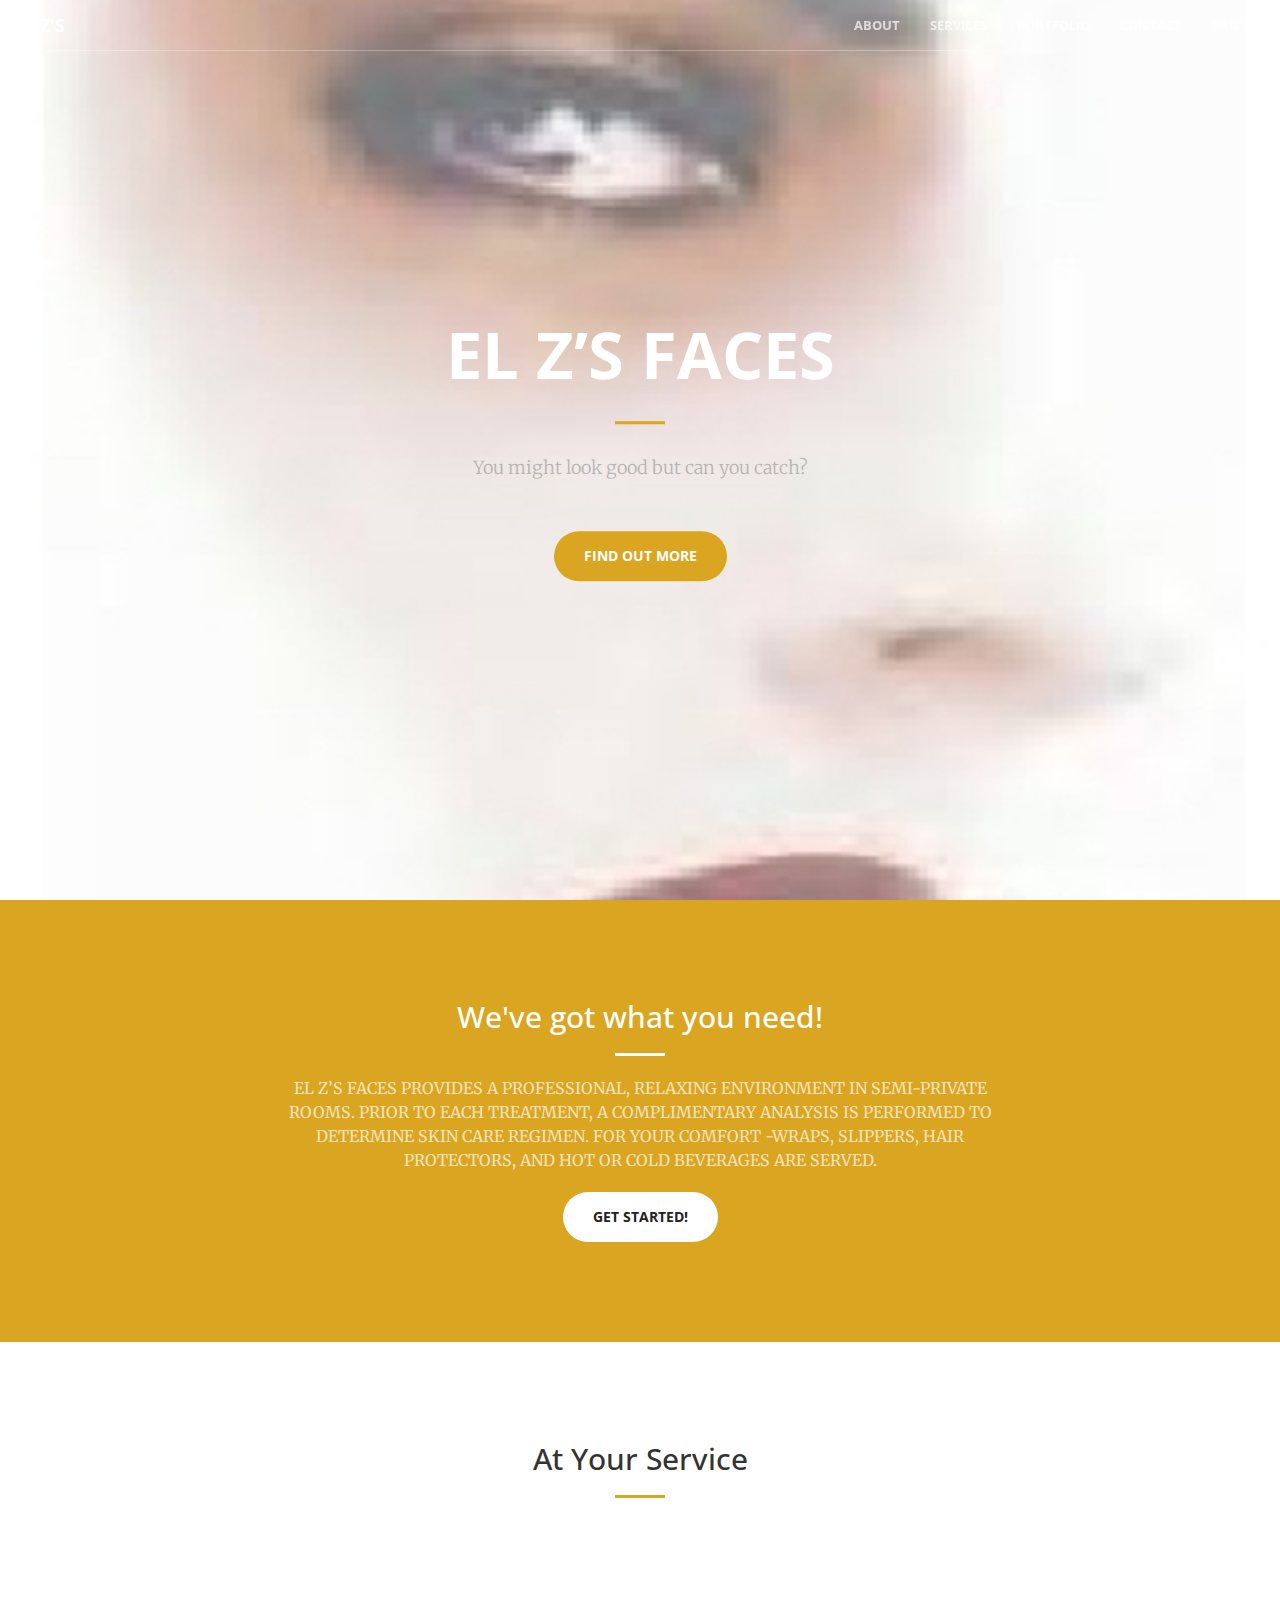
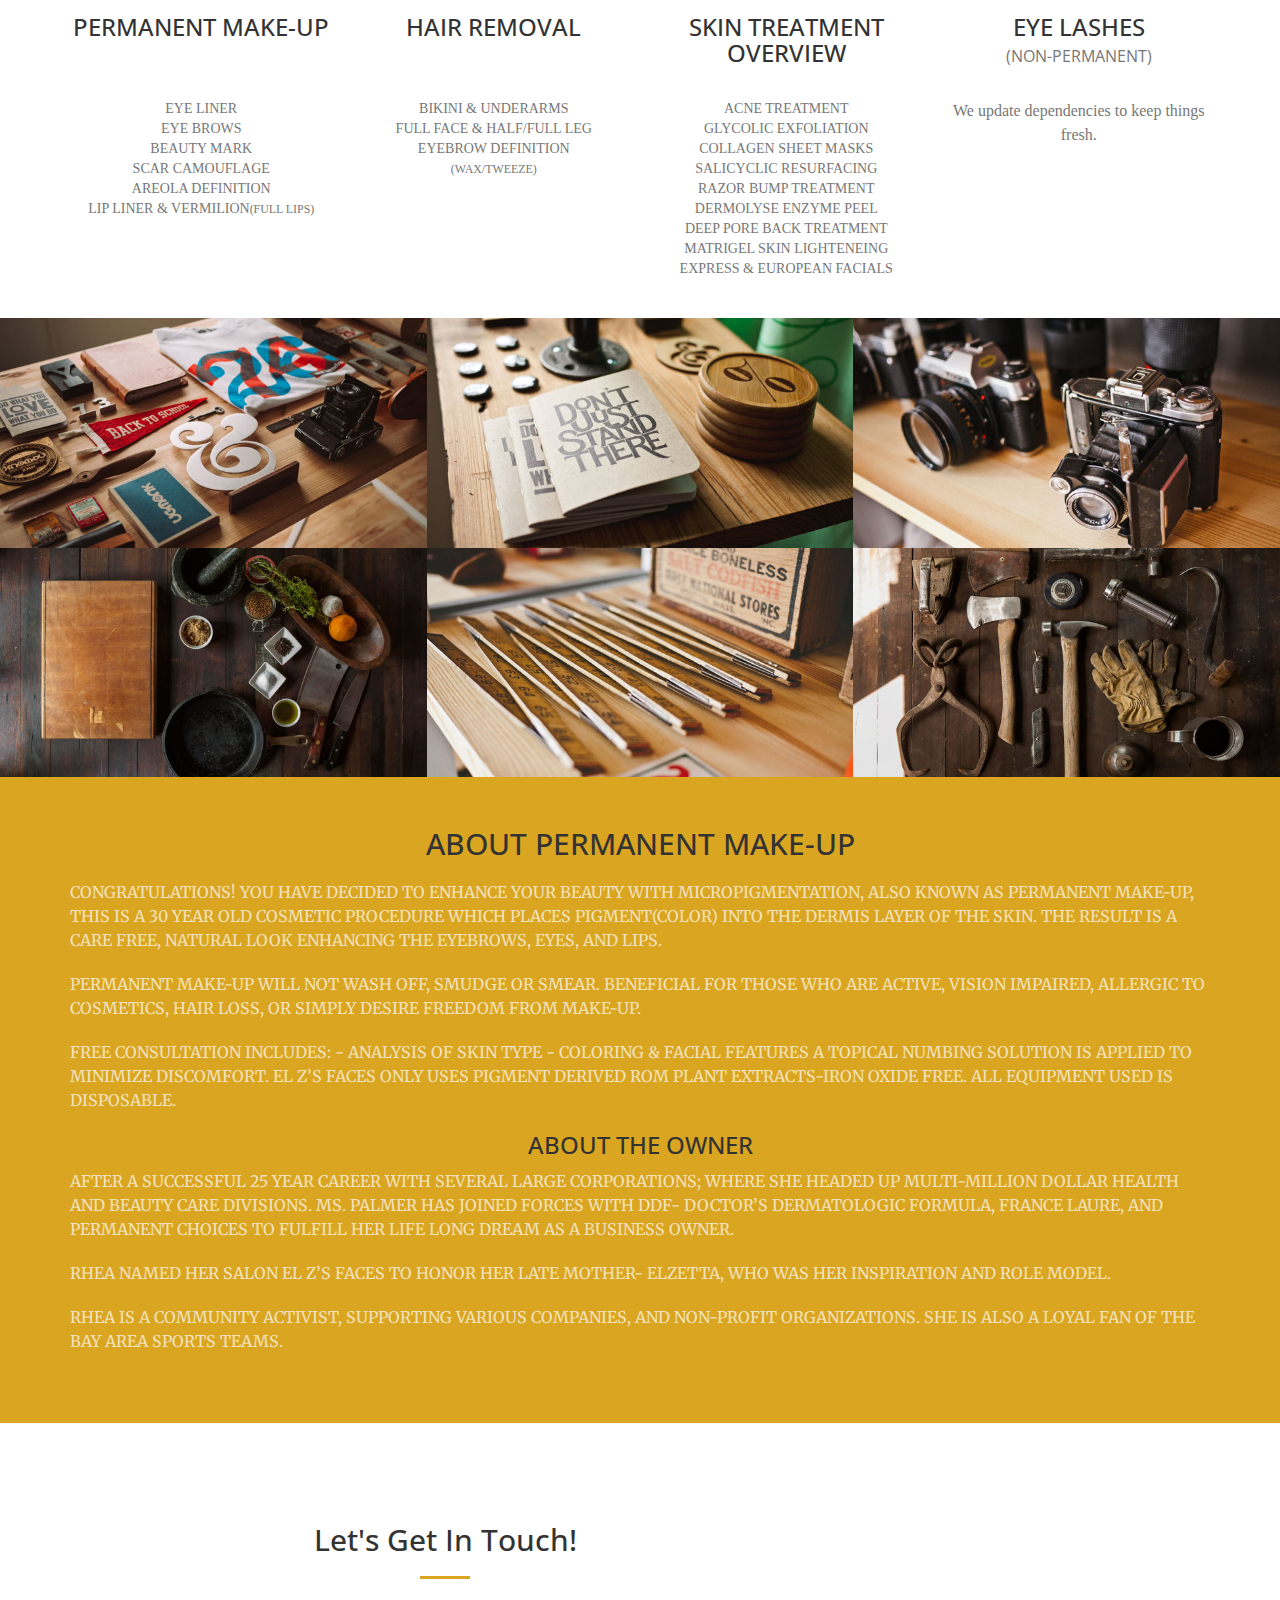
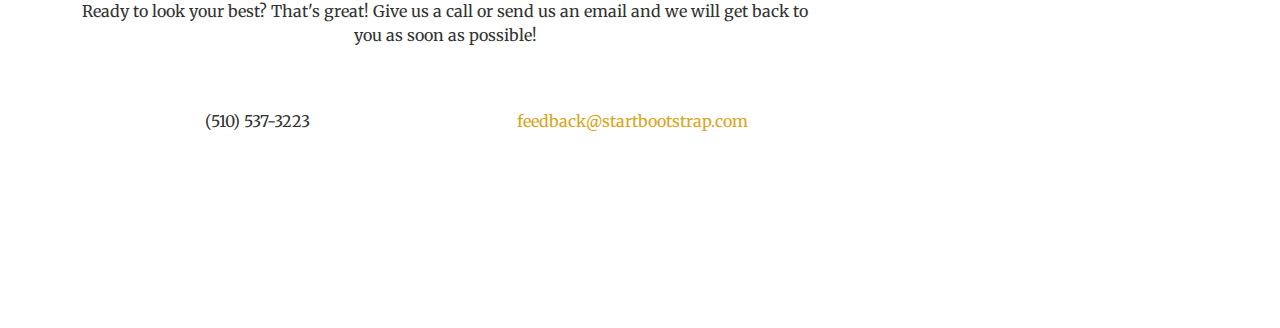
<file: index.html>
<!DOCTYPE html>
<html lang="en">

<head>

    <meta charset="utf-8">
    <meta http-equiv="X-UA-Compatible" content="IE=edge">
    <meta name="viewport" content="width=device-width, initial-scale=1">
    <meta name="description" content="">
    <meta name="author" content="">

    <title>Creative - Start Bootstrap Theme</title>

    <!-- Bootstrap Core CSS -->
    <link rel="stylesheet" href="css/bootstrap.min.css" type="text/css">

    <!-- Custom Fonts -->
    <link href='http://fonts.googleapis.com/css?family=Open+Sans:300italic,400italic,600italic,700italic,800italic,400,300,600,700,800' rel='stylesheet' type='text/css'>
    <link href='http://fonts.googleapis.com/css?family=Merriweather:400,300,300italic,400italic,700,700italic,900,900italic' rel='stylesheet' type='text/css'>
    <link rel="stylesheet" href="font-awesome/css/font-awesome.min.css" type="text/css">

    <!-- Plugin CSS -->
    <link rel="stylesheet" href="css/animate.min.css" type="text/css">

    <!-- Custom CSS -->
    <link rel="stylesheet" href="css/creative.css" type="text/css">

    <!-- HTML5 Shim and Respond.js IE8 support of HTML5 elements and media queries -->
    <!-- WARNING: Respond.js doesn't work if you view the page via file:// -->
    <!--[if lt IE 9]>
        <script src="https://oss.maxcdn.com/libs/html5shiv/3.7.0/html5shiv.js"></script>
        <script src="https://oss.maxcdn.com/libs/respond.js/1.4.2/respond.min.js"></script>
    <![endif]-->

</head>

<body id="page-top">

    <nav id="mainNav" class="navbar navbar-default navbar-fixed-top">
        <div class="container-fluid">
            <!-- Brand and toggle get grouped for better mobile display -->
            <div class="navbar-header">
                <button type="button" class="navbar-toggle collapsed" data-toggle="collapse" data-target="#bs-example-navbar-collapse-1">
                    <span class="sr-only">Toggle navigation</span>
                    <span class="icon-bar"></span>
                    <span class="icon-bar"></span>
                    <span class="icon-bar"></span>
                </button>
                <a class="navbar-brand page-scroll" href="#page-top">EL Z's</a>
            </div>

            <!-- Collect the nav links, forms, and other content for toggling -->
            <div class="collapse navbar-collapse" id="bs-example-navbar-collapse-1">
                <ul class="nav navbar-nav navbar-right">
                    <li>
                        <a class="page-scroll" href="#about">About</a>
                    </li>
                    <li>
                        <a class="page-scroll" href="#services">Services</a>
                    </li>
                    <li>
                        <a class="page-scroll" href="#portfolio">Portfolio</a>
                    </li>
                    <li>
                        <a class="page-scroll" href="#contact">Contact</a>
                    </li>
                    <li>
                        <a class="page-scroll" href="pricing.html">Pricing</a>
                    </li>
                </ul>
            </div>
            <!-- /.navbar-collapse -->
        </div>
        <!-- /.container-fluid -->
    </nav>

    <header>
        <div class="header-content">
            <div class="header-content-inner">
                <h1>El Z’s FACES</h1>
                <hr>
                <p class="text-grey">You might look good but can you catch?</p>
                <a href="#about" class="btn btn-primary btn-xl page-scroll">Find Out More</a>
            </div>
        </div>
    </header>

    <section class="bg-primary" id="about">
        <div class="container">
            <div class="row">
                <div class="col-lg-8 col-lg-offset-2 text-center">
                    <h2 class="section-heading">We've got what you need!</h2>
                    <hr class="light">
                    <p class="text-faded">EL Z’S FACES PROVIDES A PROFESSIONAL, RELAXING ENVIRONMENT IN SEMI-PRIVATE ROOMS. 
						PRIOR TO EACH TREATMENT, A COMPLIMENTARY ANALYSIS IS PERFORMED TO DETERMINE SKIN CARE REGIMEN. 
						FOR YOUR COMFORT -WRAPS, SLIPPERS, HAIR PROTECTORS, AND HOT OR COLD BEVERAGES ARE SERVED. 
					</p>
                    <a href="#contact" class="btn btn-default btn-xl page-scroll">Get Started!</a>
                </div>
            </div>
        </div>
    </section>

    <section id="services">
        <div class="container">
            <div class="row">
                <div class="col-lg-12 text-center">
                    <h2 class="section-heading">At Your Service</h2>
                    <hr class="primary">
                </div>
            </div>
        </div>
        <div class="container">
            <div class="row">
                <div class="col-lg-3 col-md-6 text-center three-hundred-tall">
                    <div class="service-box">
                        <i class="fa fa-4x fa-diamond wow bounceIn text-primary"></i>
                        <h3>PERMANENT MAKE-UP</h3>
                        <ul class="text-muted">
							<li>EYE LINER</li>
							<li>EYE BROWS</li>
							<li>BEAUTY MARK</li>
							<li>SCAR CAMOUFLAGE</li>
						    <li>AREOLA DEFINITION</li>
						    <li>LIP LINER & VERMILION<small>(FULL LIPS)</small></li>
						</ul>
                    </div>
                </div>
                <div class="col-lg-3 col-md-6 text-center three-hundred-tall">
                    <div class="service-box">
                        <i class="fa fa-4x fa-diamond wow bounceIn text-primary"></i>
                        <h3>HAIR REMOVAL</h3>
                        <ul class="text-muted">
							<li>BIKINI & UNDERARMS</li>
							<li>FULL FACE & HALF/FULL LEG</li>
							<li>EYEBROW DEFINITION</br><small>(WAX/TWEEZE)</small></li>
						</ul>
                    </div>
                </div>
                <div class="col-lg-3 col-md-6 text-center three-hundred-tall">
                    <div class="service-box">
                        <i class="fa fa-4x fa-diamond wow bounceIn text-primary"></i>
                        <h3>SKIN TREATMENT OVERVIEW</h3>
                        <ul class="text-muted">
							<li>ACNE TREATMENT</li>
							<li>GLYCOLIC EXFOLIATION</li>
							<li>COLLAGEN SHEET MASKS</li>
							<li>SALICYCLIC RESURFACING</li>
							<li>RAZOR BUMP TREATMENT</li>
							<li>DERMOLYSE ENZYME PEEL</li>
							<li>DEEP PORE BACK TREATMENT</li>
							<li>MATRIGEL SKIN LIGHTENEING</li>
							<li>EXPRESS & EUROPEAN FACIALS</li>
						</ul>
                    </div>
                </div>
                <div class="col-lg-3 col-md-6 text-center three-hundred-tall">
                    <div class="service-box">
                        <i class="fa fa-4x fa-diamond wow bounceIn text-primary"></i>
                        <h3>EYE LASHES</br><small>(NON-PERMANENT)</small></h3>
                        <p class="text-muted">We update dependencies to keep things fresh.</p>
                    </div>
                </div>
            </div>
        </div>
    </section>

    <section class="no-padding" id="portfolio">
        <div class="container-fluid">
            <div class="row no-gutter">
                <div class="col-lg-4 col-sm-6">
                    <a href="#" class="portfolio-box">
                        <img src="img/portfolio/1.jpg" class="img-responsive" alt="">
                        <div class="portfolio-box-caption">
                            <div class="portfolio-box-caption-content">
                                <div class="project-category text-faded">
                                    Category
                                </div>
                                <div class="project-name">
                                    Project Name
                                </div>
                            </div>
                        </div>
                    </a>
                </div>
                <div class="col-lg-4 col-sm-6">
                    <a href="#" class="portfolio-box">
                        <img src="img/portfolio/2.jpg" class="img-responsive" alt="">
                        <div class="portfolio-box-caption">
                            <div class="portfolio-box-caption-content">
                                <div class="project-category text-faded">
                                    Category
                                </div>
                                <div class="project-name">
                                    Project Name
                                </div>
                            </div>
                        </div>
                    </a>
                </div>
                <div class="col-lg-4 col-sm-6">
                    <a href="#" class="portfolio-box">
                        <img src="img/portfolio/3.jpg" class="img-responsive" alt="">
                        <div class="portfolio-box-caption">
                            <div class="portfolio-box-caption-content">
                                <div class="project-category text-faded">
                                    Category
                                </div>
                                <div class="project-name">
                                    Project Name
                                </div>
                            </div>
                        </div>
                    </a>
                </div>
                <div class="col-lg-4 col-sm-6">
                    <a href="#" class="portfolio-box">
                        <img src="img/portfolio/4.jpg" class="img-responsive" alt="">
                        <div class="portfolio-box-caption">
                            <div class="portfolio-box-caption-content">
                                <div class="project-category text-faded">
                                    Category
                                </div>
                                <div class="project-name">
                                    Project Name
                                </div>
                            </div>
                        </div>
                    </a>
                </div>
                <div class="col-lg-4 col-sm-6">
                    <a href="#" class="portfolio-box">
                        <img src="img/portfolio/5.jpg" class="img-responsive" alt="">
                        <div class="portfolio-box-caption">
                            <div class="portfolio-box-caption-content">
                                <div class="project-category text-faded">
                                    Category
                                </div>
                                <div class="project-name">
                                    Project Name
                                </div>
                            </div>
                        </div>
                    </a>
                </div>
                <div class="col-lg-4 col-sm-6">
                    <a href="#" class="portfolio-box">
                        <img src="img/portfolio/6.jpg" class="img-responsive" alt="">
                        <div class="portfolio-box-caption">
                            <div class="portfolio-box-caption-content">
                                <div class="project-category text-faded">
                                    Category
                                </div>
                                <div class="project-name">
                                    Project Name
                                </div>
                            </div>
                        </div>
                    </a>
                </div>
            </div>
        </div>
    </section>

    <aside>
        <div class="container">
            <div class="call-to-action">
                <h2 class="text-center">ABOUT PERMANENT MAKE-UP</h2>
                <p class="text-faded">CONGRATULATIONS! YOU HAVE DECIDED TO ENHANCE YOUR BEAUTY WITH MICROPIGMENTATION, 
                ALSO KNOWN AS PERMANENT MAKE-UP, THIS IS A 30 YEAR OLD COSMETIC PROCEDURE WHICH PLACES 
                PIGMENT(COLOR) INTO THE DERMIS LAYER OF THE SKIN. THE RESULT IS A CARE FREE, NATURAL 
                LOOK ENHANCING THE EYEBROWS, EYES, AND LIPS.</p>
                <p class="text-faded">PERMANENT MAKE-UP WILL NOT WASH OFF, SMUDGE OR SMEAR. BENEFICIAL FOR THOSE WHO ARE ACTIVE, 
                VISION IMPAIRED, ALLERGIC TO COSMETICS, HAIR LOSS, OR SIMPLY DESIRE FREEDOM FROM MAKE-UP.</p>
                <p class="text-faded">FREE CONSULTATION INCLUDES:
                - ANALYSIS OF SKIN TYPE
                - COLORING & FACIAL FEATURES
                A TOPICAL NUMBING SOLUTION IS APPLIED TO MINIMIZE DISCOMFORT.  EL Z’S FACES ONLY USES PIGMENT 
                DERIVED ROM PLANT EXTRACTS-IRON OXIDE FREE. ALL EQUIPMENT USED IS DISPOSABLE.</p>
                <h3 class="text-center">ABOUT THE OWNER</h3>
                <p class="text-faded">AFTER A SUCCESSFUL 25 YEAR CAREER WITH SEVERAL LARGE CORPORATIONS; WHERE SHE HEADED UP MULTI-MILLION DOLLAR HEALTH 
                AND BEAUTY CARE DIVISIONS. MS. PALMER HAS JOINED FORCES WITH DDF- DOCTOR’S DERMATOLOGIC FORMULA, FRANCE LAURE, 
                AND PERMANENT CHOICES TO FULFILL HER LIFE LONG DREAM AS A BUSINESS OWNER.</p>
                <p class="text-faded">RHEA NAMED HER SALON EL Z’S FACES TO HONOR HER LATE MOTHER- ELZETTA, WHO WAS HER INSPIRATION AND ROLE MODEL.</p>
                <p class="text-faded">RHEA IS A COMMUNITY ACTIVIST, SUPPORTING VARIOUS COMPANIES, AND NON-PROFIT ORGANIZATIONS. SHE IS ALSO A LOYAL FAN OF THE BAY AREA SPORTS TEAMS.</p>
            </div>
        </div>
    </aside>

    <section id="contact">
        <div class="container">
            <div class="row">
                <div class="col-lg-8 text-center">
                    <h2 class="section-heading">Let's Get In Touch!</h2>
                    <hr class="primary">
                    <p>Ready to look your best? That's great! Give us a call or send us an email and we will get back to you as soon as possible!</p>
                    <div class="col-lg-6 text-center">
                        <i class="fa fa-phone fa-3x wow bounceIn"></i>
                        <p>(510) 537-3223</p>
                    </div>
                    <div class="col-lg-6 text-center">
                        <i class="fa fa-envelope-o fa-3x wow bounceIn" data-wow-delay=".1s"></i>
                        <p><a href="mailto:your-email@your-domain.com">feedback@startbootstrap.com</a></p>
                    </div>
                </div>
                <div class="col-lg-4 text-center">
<iframe src="https://www.google.com/maps/embed?pb=!1m18!1m12!1m3!1d6315.072534807493!2d-122.063702!3d37.68360299999999!2m3!1f0!2f0!3f0!3m2!1i1024!2i768!4f13.1!3m3!1m2!1s0x808f93c90ab73901%3A0x3b50d1fdf74172f!2sEl+Z&#39;s+Faces!5e0!3m2!1sen!2sus!4v1434698527133" width="400" height="300" frameborder="0" style="border:0"></iframe>                </div>
            </div>
        </div>
    </section>

    <!-- jQuery -->
    <script src="js/jquery.js"></script>

    <!-- Bootstrap Core JavaScript -->
    <script src="js/bootstrap.min.js"></script>

    <!-- Plugin JavaScript -->
    <script src="js/jquery.easing.min.js"></script>
    <script src="js/jquery.fittext.js"></script>
    <script src="js/wow.min.js"></script>

    <!-- Custom Theme JavaScript -->
    <script src="js/creative.js"></script>

</body>

</html>
</file>
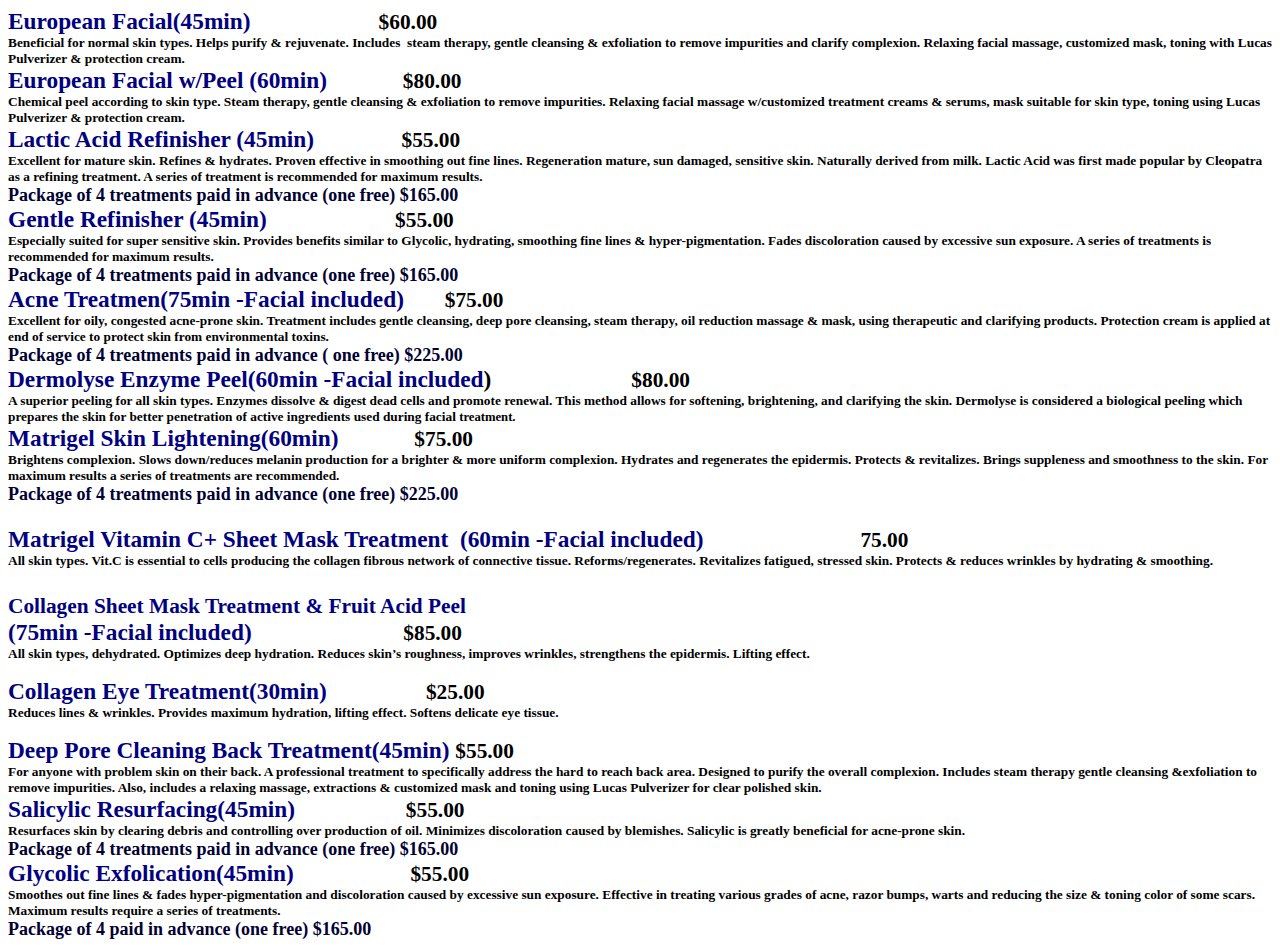
<file: PriceList.htm>
<html xmlns:v="urn:schemas-microsoft-com:vml"
xmlns:o="urn:schemas-microsoft-com:office:office"
xmlns:w="urn:schemas-microsoft-com:office:word"
xmlns:m="http://schemas.microsoft.com/office/2004/12/omml"
xmlns:mv="http://macVmlSchemaUri" xmlns="http://www.w3.org/TR/REC-html40">

<head>
<meta name=Title content="">
<meta name=Keywords content="">
<meta http-equiv=Content-Type content="text/html; charset=macintosh">
<meta name=ProgId content=Word.Document>
<meta name=Generator content="Microsoft Word 14">
<meta name=Originator content="Microsoft Word 14">
<link rel=File-List href="Price%20List_files/filelist.xml">
<!--[if gte mso 9]><xml>
 <o:DocumentProperties>
  <o:Author>quentin mcgilvery</o:Author>
  <o:LastAuthor>quentin mcgilvery</o:LastAuthor>
  <o:Revision>2</o:Revision>
  <o:TotalTime>3</o:TotalTime>
  <o:LastPrinted>2015-06-19T01:29:00Z</o:LastPrinted>
  <o:Created>2015-06-19T01:30:00Z</o:Created>
  <o:LastSaved>2015-06-19T01:30:00Z</o:LastSaved>
  <o:Pages>2</o:Pages>
  <o:Words>647</o:Words>
  <o:Characters>3690</o:Characters>
  <o:Lines>30</o:Lines>
  <o:Paragraphs>8</o:Paragraphs>
  <o:CharactersWithSpaces>4329</o:CharactersWithSpaces>
  <o:Version>14.0</o:Version>
 </o:DocumentProperties>
 <o:OfficeDocumentSettings>
  <o:PixelsPerInch>96</o:PixelsPerInch>
  <o:TargetScreenSize>800x600</o:TargetScreenSize>
 </o:OfficeDocumentSettings>
</xml><![endif]-->
<link rel=themeData href="Price%20List_files/themedata.xml">
<!--[if gte mso 9]><xml>
 <w:WordDocument>
  <w:TrackMoves>false</w:TrackMoves>
  <w:TrackFormatting/>
  <w:PunctuationKerning/>
  <w:DrawingGridHorizontalSpacing>6 pt</w:DrawingGridHorizontalSpacing>
  <w:DrawingGridVerticalSpacing>6 pt</w:DrawingGridVerticalSpacing>
  <w:DisplayHorizontalDrawingGridEvery>0</w:DisplayHorizontalDrawingGridEvery>
  <w:DisplayVerticalDrawingGridEvery>3</w:DisplayVerticalDrawingGridEvery>
  <w:UseMarginsForDrawingGridOrigin/>
  <w:ValidateAgainstSchemas>false</w:ValidateAgainstSchemas>
  <w:SaveIfXMLInvalid>false</w:SaveIfXMLInvalid>
  <w:IgnoreMixedContent>false</w:IgnoreMixedContent>
  <w:AlwaysShowPlaceholderText>false</w:AlwaysShowPlaceholderText>
  <w:DoNotUnderlineInvalidXML/>
  <w:DoNotPromoteQF/>
  <w:LidThemeOther>EN-US</w:LidThemeOther>
  <w:LidThemeAsian>JA</w:LidThemeAsian>
  <w:LidThemeComplexScript>X-NONE</w:LidThemeComplexScript>
  <w:DoNotShadeFormData/>
  <w:Compatibility>
   <w:SpaceForUL/>
   <w:BalanceSingleByteDoubleByteWidth/>
   <w:DoNotLeaveBackslashAlone/>
   <w:ULTrailSpace/>
   <w:DoNotExpandShiftReturn/>
   <w:FootnoteLayoutLikeWW8/>
   <w:ShapeLayoutLikeWW8/>
   <w:AlignTablesRowByRow/>
   <w:ForgetLastTabAlignment/>
   <w:AdjustLineHeightInTable/>
   <w:DoNotUseHTMLParagraphAutoSpacing/>
   <w:LayoutRawTableWidth/>
   <w:LayoutTableRowsApart/>
   <w:UseWord97LineBreakingRules/>
   <w:SelectEntireFieldWithStartOrEnd/>
   <w:UseWord2002TableStyleRules/>
   <w:DontUseIndentAsNumberingTabStop/>
   <w:FELineBreak11/>
   <w:WW11IndentRules/>
   <w:DontAutofitConstrainedTables/>
   <w:AutofitLikeWW11/>
   <w:UnderlineTabInNumList/>
   <w:HangulWidthLikeWW11/>
   <w:UseNormalStyleForList/>
   <w:DontVertAlignCellWithSp/>
   <w:DontBreakConstrainedForcedTables/>
   <w:DontVertAlignInTxbx/>
   <w:Word11KerningPairs/>
   <w:CachedColBalance/>
  </w:Compatibility>
  <w:DocumentVariables>
   <w:ColorPos>-1</w:ColorPos>
   <w:ColorSet>-1</w:ColorSet>
   <w:StylePos>-1</w:StylePos>
   <w:StyleSet>-1</w:StyleSet>
  </w:DocumentVariables>
  <m:mathPr>
   <m:mathFont m:val="Cambria Math"/>
   <m:brkBin m:val="before"/>
   <m:brkBinSub m:val="&#45;-"/>
   <m:smallFrac m:val="off"/>
   <m:dispDef/>
   <m:lMargin m:val="0"/>
   <m:rMargin m:val="0"/>
   <m:defJc m:val="centerGroup"/>
   <m:wrapIndent m:val="1440"/>
   <m:intLim m:val="subSup"/>
   <m:naryLim m:val="undOvr"/>
  </m:mathPr></w:WordDocument>
</xml><![endif]--><!--[if gte mso 9]><xml>
 <w:LatentStyles DefLockedState="false" DefUnhideWhenUsed="true"
  DefSemiHidden="true" DefQFormat="false" DefPriority="99"
  LatentStyleCount="276">
  <w:LsdException Locked="false" Priority="0" SemiHidden="false"
   UnhideWhenUsed="false" QFormat="true" Name="Normal"/>
  <w:LsdException Locked="false" Priority="9" SemiHidden="false"
   UnhideWhenUsed="false" QFormat="true" Name="heading 1"/>
  <w:LsdException Locked="false" Priority="9" QFormat="true" Name="heading 2"/>
  <w:LsdException Locked="false" Priority="9" QFormat="true" Name="heading 3"/>
  <w:LsdException Locked="false" Priority="9" QFormat="true" Name="heading 4"/>
  <w:LsdException Locked="false" Priority="9" QFormat="true" Name="heading 5"/>
  <w:LsdException Locked="false" Priority="9" QFormat="true" Name="heading 6"/>
  <w:LsdException Locked="false" Priority="9" QFormat="true" Name="heading 7"/>
  <w:LsdException Locked="false" Priority="9" QFormat="true" Name="heading 8"/>
  <w:LsdException Locked="false" Priority="9" QFormat="true" Name="heading 9"/>
  <w:LsdException Locked="false" Priority="39" Name="toc 1"/>
  <w:LsdException Locked="false" Priority="39" Name="toc 2"/>
  <w:LsdException Locked="false" Priority="39" Name="toc 3"/>
  <w:LsdException Locked="false" Priority="39" Name="toc 4"/>
  <w:LsdException Locked="false" Priority="39" Name="toc 5"/>
  <w:LsdException Locked="false" Priority="39" Name="toc 6"/>
  <w:LsdException Locked="false" Priority="39" Name="toc 7"/>
  <w:LsdException Locked="false" Priority="39" Name="toc 8"/>
  <w:LsdException Locked="false" Priority="39" Name="toc 9"/>
  <w:LsdException Locked="false" Priority="35" QFormat="true" Name="caption"/>
  <w:LsdException Locked="false" Priority="10" SemiHidden="false"
   UnhideWhenUsed="false" QFormat="true" Name="Title"/>
  <w:LsdException Locked="false" Priority="1" Name="Default Paragraph Font"/>
  <w:LsdException Locked="false" Priority="11" SemiHidden="false"
   UnhideWhenUsed="false" QFormat="true" Name="Subtitle"/>
  <w:LsdException Locked="false" Priority="22" SemiHidden="false"
   UnhideWhenUsed="false" QFormat="true" Name="Strong"/>
  <w:LsdException Locked="false" Priority="20" SemiHidden="false"
   UnhideWhenUsed="false" QFormat="true" Name="Emphasis"/>
  <w:LsdException Locked="false" Priority="59" SemiHidden="false"
   UnhideWhenUsed="false" Name="Table Grid"/>
  <w:LsdException Locked="false" UnhideWhenUsed="false" Name="Note Level 1"/>
  <w:LsdException Locked="false" Priority="1" SemiHidden="false"
   UnhideWhenUsed="false" QFormat="true" Name="Note Level 2"/>
  <w:LsdException Locked="false" Priority="60" SemiHidden="false"
   UnhideWhenUsed="false" Name="Note Level 3"/>
  <w:LsdException Locked="false" Priority="61" SemiHidden="false"
   UnhideWhenUsed="false" Name="Note Level 4"/>
  <w:LsdException Locked="false" Priority="62" SemiHidden="false"
   UnhideWhenUsed="false" Name="Note Level 5"/>
  <w:LsdException Locked="false" Priority="63" SemiHidden="false"
   UnhideWhenUsed="false" Name="Note Level 6"/>
  <w:LsdException Locked="false" Priority="64" SemiHidden="false"
   UnhideWhenUsed="false" Name="Note Level 7"/>
  <w:LsdException Locked="false" Priority="65" SemiHidden="false"
   UnhideWhenUsed="false" Name="Note Level 8"/>
  <w:LsdException Locked="false" Priority="66" SemiHidden="false"
   UnhideWhenUsed="false" Name="Note Level 9"/>
  <w:LsdException Locked="false" Priority="67" SemiHidden="false"
   UnhideWhenUsed="false" Name="Placeholder Text"/>
  <w:LsdException Locked="false" Priority="68" SemiHidden="false"
   UnhideWhenUsed="false" Name="No Spacing"/>
  <w:LsdException Locked="false" Priority="69" SemiHidden="false"
   UnhideWhenUsed="false" Name="Light Shading"/>
  <w:LsdException Locked="false" Priority="70" SemiHidden="false"
   UnhideWhenUsed="false" Name="Light List"/>
  <w:LsdException Locked="false" Priority="71" SemiHidden="false"
   UnhideWhenUsed="false" Name="Light Grid"/>
  <w:LsdException Locked="false" Priority="72" SemiHidden="false"
   UnhideWhenUsed="false" Name="Medium Shading 1"/>
  <w:LsdException Locked="false" Priority="73" SemiHidden="false"
   UnhideWhenUsed="false" Name="Medium Shading 2"/>
  <w:LsdException Locked="false" Priority="60" SemiHidden="false"
   UnhideWhenUsed="false" Name="Medium List 1"/>
  <w:LsdException Locked="false" Priority="61" SemiHidden="false"
   UnhideWhenUsed="false" Name="Medium List 2"/>
  <w:LsdException Locked="false" Priority="62" SemiHidden="false"
   UnhideWhenUsed="false" Name="Medium Grid 1"/>
  <w:LsdException Locked="false" Priority="63" SemiHidden="false"
   UnhideWhenUsed="false" Name="Medium Grid 2"/>
  <w:LsdException Locked="false" Priority="64" SemiHidden="false"
   UnhideWhenUsed="false" Name="Medium Grid 3"/>
  <w:LsdException Locked="false" Priority="65" SemiHidden="false"
   UnhideWhenUsed="false" Name="Dark List"/>
  <w:LsdException Locked="false" UnhideWhenUsed="false" Name="Colorful Shading"/>
  <w:LsdException Locked="false" Priority="34" SemiHidden="false"
   UnhideWhenUsed="false" QFormat="true" Name="Colorful List"/>
  <w:LsdException Locked="false" Priority="29" SemiHidden="false"
   UnhideWhenUsed="false" QFormat="true" Name="Colorful Grid"/>
  <w:LsdException Locked="false" Priority="30" SemiHidden="false"
   UnhideWhenUsed="false" QFormat="true" Name="Light Shading Accent 1"/>
  <w:LsdException Locked="false" Priority="66" SemiHidden="false"
   UnhideWhenUsed="false" Name="Light List Accent 1"/>
  <w:LsdException Locked="false" Priority="67" SemiHidden="false"
   UnhideWhenUsed="false" Name="Light Grid Accent 1"/>
  <w:LsdException Locked="false" Priority="68" SemiHidden="false"
   UnhideWhenUsed="false" Name="Medium Shading 1 Accent 1"/>
  <w:LsdException Locked="false" Priority="69" SemiHidden="false"
   UnhideWhenUsed="false" Name="Medium Shading 2 Accent 1"/>
  <w:LsdException Locked="false" Priority="70" SemiHidden="false"
   UnhideWhenUsed="false" Name="Medium List 1 Accent 1"/>
  <w:LsdException Locked="false" Priority="71" SemiHidden="false"
   UnhideWhenUsed="false" Name="Revision"/>
  <w:LsdException Locked="false" Priority="72" SemiHidden="false"
   UnhideWhenUsed="false" Name="List Paragraph"/>
  <w:LsdException Locked="false" Priority="73" SemiHidden="false"
   UnhideWhenUsed="false" Name="Quote"/>
  <w:LsdException Locked="false" Priority="60" SemiHidden="false"
   UnhideWhenUsed="false" Name="Intense Quote"/>
  <w:LsdException Locked="false" Priority="61" SemiHidden="false"
   UnhideWhenUsed="false" Name="Medium List 2 Accent 1"/>
  <w:LsdException Locked="false" Priority="62" SemiHidden="false"
   UnhideWhenUsed="false" Name="Medium Grid 1 Accent 1"/>
  <w:LsdException Locked="false" Priority="63" SemiHidden="false"
   UnhideWhenUsed="false" Name="Medium Grid 2 Accent 1"/>
  <w:LsdException Locked="false" Priority="64" SemiHidden="false"
   UnhideWhenUsed="false" Name="Medium Grid 3 Accent 1"/>
  <w:LsdException Locked="false" Priority="65" SemiHidden="false"
   UnhideWhenUsed="false" Name="Dark List Accent 1"/>
  <w:LsdException Locked="false" Priority="66" SemiHidden="false"
   UnhideWhenUsed="false" Name="Colorful Shading Accent 1"/>
  <w:LsdException Locked="false" Priority="67" SemiHidden="false"
   UnhideWhenUsed="false" Name="Colorful List Accent 1"/>
  <w:LsdException Locked="false" Priority="68" SemiHidden="false"
   UnhideWhenUsed="false" Name="Colorful Grid Accent 1"/>
  <w:LsdException Locked="false" Priority="69" SemiHidden="false"
   UnhideWhenUsed="false" Name="Light Shading Accent 2"/>
  <w:LsdException Locked="false" Priority="70" SemiHidden="false"
   UnhideWhenUsed="false" Name="Light List Accent 2"/>
  <w:LsdException Locked="false" Priority="71" SemiHidden="false"
   UnhideWhenUsed="false" Name="Light Grid Accent 2"/>
  <w:LsdException Locked="false" Priority="72" SemiHidden="false"
   UnhideWhenUsed="false" Name="Medium Shading 1 Accent 2"/>
  <w:LsdException Locked="false" Priority="73" SemiHidden="false"
   UnhideWhenUsed="false" Name="Medium Shading 2 Accent 2"/>
  <w:LsdException Locked="false" Priority="60" SemiHidden="false"
   UnhideWhenUsed="false" Name="Medium List 1 Accent 2"/>
  <w:LsdException Locked="false" Priority="61" SemiHidden="false"
   UnhideWhenUsed="false" Name="Medium List 2 Accent 2"/>
  <w:LsdException Locked="false" Priority="62" SemiHidden="false"
   UnhideWhenUsed="false" Name="Medium Grid 1 Accent 2"/>
  <w:LsdException Locked="false" Priority="63" SemiHidden="false"
   UnhideWhenUsed="false" Name="Medium Grid 2 Accent 2"/>
  <w:LsdException Locked="false" Priority="64" SemiHidden="false"
   UnhideWhenUsed="false" Name="Medium Grid 3 Accent 2"/>
  <w:LsdException Locked="false" Priority="65" SemiHidden="false"
   UnhideWhenUsed="false" Name="Dark List Accent 2"/>
  <w:LsdException Locked="false" Priority="66" SemiHidden="false"
   UnhideWhenUsed="false" Name="Colorful Shading Accent 2"/>
  <w:LsdException Locked="false" Priority="67" SemiHidden="false"
   UnhideWhenUsed="false" Name="Colorful List Accent 2"/>
  <w:LsdException Locked="false" Priority="68" SemiHidden="false"
   UnhideWhenUsed="false" Name="Colorful Grid Accent 2"/>
  <w:LsdException Locked="false" Priority="69" SemiHidden="false"
   UnhideWhenUsed="false" Name="Light Shading Accent 3"/>
  <w:LsdException Locked="false" Priority="70" SemiHidden="false"
   UnhideWhenUsed="false" Name="Light List Accent 3"/>
  <w:LsdException Locked="false" Priority="71" SemiHidden="false"
   UnhideWhenUsed="false" Name="Light Grid Accent 3"/>
  <w:LsdException Locked="false" Priority="72" SemiHidden="false"
   UnhideWhenUsed="false" Name="Medium Shading 1 Accent 3"/>
  <w:LsdException Locked="false" Priority="73" SemiHidden="false"
   UnhideWhenUsed="false" Name="Medium Shading 2 Accent 3"/>
  <w:LsdException Locked="false" Priority="60" SemiHidden="false"
   UnhideWhenUsed="false" Name="Medium List 1 Accent 3"/>
  <w:LsdException Locked="false" Priority="61" SemiHidden="false"
   UnhideWhenUsed="false" Name="Medium List 2 Accent 3"/>
  <w:LsdException Locked="false" Priority="62" SemiHidden="false"
   UnhideWhenUsed="false" Name="Medium Grid 1 Accent 3"/>
  <w:LsdException Locked="false" Priority="63" SemiHidden="false"
   UnhideWhenUsed="false" Name="Medium Grid 2 Accent 3"/>
  <w:LsdException Locked="false" Priority="64" SemiHidden="false"
   UnhideWhenUsed="false" Name="Medium Grid 3 Accent 3"/>
  <w:LsdException Locked="false" Priority="65" SemiHidden="false"
   UnhideWhenUsed="false" Name="Dark List Accent 3"/>
  <w:LsdException Locked="false" Priority="66" SemiHidden="false"
   UnhideWhenUsed="false" Name="Colorful Shading Accent 3"/>
  <w:LsdException Locked="false" Priority="67" SemiHidden="false"
   UnhideWhenUsed="false" Name="Colorful List Accent 3"/>
  <w:LsdException Locked="false" Priority="68" SemiHidden="false"
   UnhideWhenUsed="false" Name="Colorful Grid Accent 3"/>
  <w:LsdException Locked="false" Priority="69" SemiHidden="false"
   UnhideWhenUsed="false" Name="Light Shading Accent 4"/>
  <w:LsdException Locked="false" Priority="70" SemiHidden="false"
   UnhideWhenUsed="false" Name="Light List Accent 4"/>
  <w:LsdException Locked="false" Priority="71" SemiHidden="false"
   UnhideWhenUsed="false" Name="Light Grid Accent 4"/>
  <w:LsdException Locked="false" Priority="72" SemiHidden="false"
   UnhideWhenUsed="false" Name="Medium Shading 1 Accent 4"/>
  <w:LsdException Locked="false" Priority="73" SemiHidden="false"
   UnhideWhenUsed="false" Name="Medium Shading 2 Accent 4"/>
  <w:LsdException Locked="false" Priority="60" SemiHidden="false"
   UnhideWhenUsed="false" Name="Medium List 1 Accent 4"/>
  <w:LsdException Locked="false" Priority="61" SemiHidden="false"
   UnhideWhenUsed="false" Name="Medium List 2 Accent 4"/>
  <w:LsdException Locked="false" Priority="62" SemiHidden="false"
   UnhideWhenUsed="false" Name="Medium Grid 1 Accent 4"/>
  <w:LsdException Locked="false" Priority="63" SemiHidden="false"
   UnhideWhenUsed="false" Name="Medium Grid 2 Accent 4"/>
  <w:LsdException Locked="false" Priority="64" SemiHidden="false"
   UnhideWhenUsed="false" Name="Medium Grid 3 Accent 4"/>
  <w:LsdException Locked="false" Priority="65" SemiHidden="false"
   UnhideWhenUsed="false" Name="Dark List Accent 4"/>
  <w:LsdException Locked="false" Priority="66" SemiHidden="false"
   UnhideWhenUsed="false" Name="Colorful Shading Accent 4"/>
  <w:LsdException Locked="false" Priority="67" SemiHidden="false"
   UnhideWhenUsed="false" Name="Colorful List Accent 4"/>
  <w:LsdException Locked="false" Priority="68" SemiHidden="false"
   UnhideWhenUsed="false" Name="Colorful Grid Accent 4"/>
  <w:LsdException Locked="false" Priority="69" SemiHidden="false"
   UnhideWhenUsed="false" Name="Light Shading Accent 5"/>
  <w:LsdException Locked="false" Priority="70" SemiHidden="false"
   UnhideWhenUsed="false" Name="Light List Accent 5"/>
  <w:LsdException Locked="false" Priority="71" SemiHidden="false"
   UnhideWhenUsed="false" Name="Light Grid Accent 5"/>
  <w:LsdException Locked="false" Priority="72" SemiHidden="false"
   UnhideWhenUsed="false" Name="Medium Shading 1 Accent 5"/>
  <w:LsdException Locked="false" Priority="73" SemiHidden="false"
   UnhideWhenUsed="false" Name="Medium Shading 2 Accent 5"/>
  <w:LsdException Locked="false" Priority="60" SemiHidden="false"
   UnhideWhenUsed="false" Name="Medium List 1 Accent 5"/>
  <w:LsdException Locked="false" Priority="61" SemiHidden="false"
   UnhideWhenUsed="false" Name="Medium List 2 Accent 5"/>
  <w:LsdException Locked="false" Priority="62" SemiHidden="false"
   UnhideWhenUsed="false" Name="Medium Grid 1 Accent 5"/>
  <w:LsdException Locked="false" Priority="63" SemiHidden="false"
   UnhideWhenUsed="false" Name="Medium Grid 2 Accent 5"/>
  <w:LsdException Locked="false" Priority="64" SemiHidden="false"
   UnhideWhenUsed="false" Name="Medium Grid 3 Accent 5"/>
  <w:LsdException Locked="false" Priority="65" SemiHidden="false"
   UnhideWhenUsed="false" Name="Dark List Accent 5"/>
  <w:LsdException Locked="false" Priority="66" SemiHidden="false"
   UnhideWhenUsed="false" Name="Colorful Shading Accent 5"/>
  <w:LsdException Locked="false" Priority="67" SemiHidden="false"
   UnhideWhenUsed="false" Name="Colorful List Accent 5"/>
  <w:LsdException Locked="false" Priority="68" SemiHidden="false"
   UnhideWhenUsed="false" Name="Colorful Grid Accent 5"/>
  <w:LsdException Locked="false" Priority="69" SemiHidden="false"
   UnhideWhenUsed="false" Name="Light Shading Accent 6"/>
  <w:LsdException Locked="false" Priority="70" SemiHidden="false"
   UnhideWhenUsed="false" Name="Light List Accent 6"/>
  <w:LsdException Locked="false" Priority="71" SemiHidden="false"
   UnhideWhenUsed="false" Name="Light Grid Accent 6"/>
  <w:LsdException Locked="false" Priority="72" SemiHidden="false"
   UnhideWhenUsed="false" Name="Medium Shading 1 Accent 6"/>
  <w:LsdException Locked="false" Priority="73" SemiHidden="false"
   UnhideWhenUsed="false" Name="Medium Shading 2 Accent 6"/>
  <w:LsdException Locked="false" Priority="19" SemiHidden="false"
   UnhideWhenUsed="false" QFormat="true" Name="Medium List 1 Accent 6"/>
  <w:LsdException Locked="false" Priority="21" SemiHidden="false"
   UnhideWhenUsed="false" QFormat="true" Name="Medium List 2 Accent 6"/>
  <w:LsdException Locked="false" Priority="31" SemiHidden="false"
   UnhideWhenUsed="false" QFormat="true" Name="Medium Grid 1 Accent 6"/>
  <w:LsdException Locked="false" Priority="32" SemiHidden="false"
   UnhideWhenUsed="false" QFormat="true" Name="Medium Grid 2 Accent 6"/>
  <w:LsdException Locked="false" Priority="33" SemiHidden="false"
   UnhideWhenUsed="false" QFormat="true" Name="Medium Grid 3 Accent 6"/>
  <w:LsdException Locked="false" Priority="37" Name="Dark List Accent 6"/>
  <w:LsdException Locked="false" Priority="39" QFormat="true"
   Name="Colorful Shading Accent 6"/>
  <w:LsdException Locked="false" Priority="72" SemiHidden="false"
   UnhideWhenUsed="false" Name="Colorful List Accent 6"/>
  <w:LsdException Locked="false" Priority="73" SemiHidden="false"
   UnhideWhenUsed="false" Name="Colorful Grid Accent 6"/>
  <w:LsdException Locked="false" Priority="19" SemiHidden="false"
   UnhideWhenUsed="false" QFormat="true" Name="Subtle Emphasis"/>
  <w:LsdException Locked="false" Priority="21" SemiHidden="false"
   UnhideWhenUsed="false" QFormat="true" Name="Intense Emphasis"/>
  <w:LsdException Locked="false" Priority="31" SemiHidden="false"
   UnhideWhenUsed="false" QFormat="true" Name="Subtle Reference"/>
  <w:LsdException Locked="false" Priority="32" SemiHidden="false"
   UnhideWhenUsed="false" QFormat="true" Name="Intense Reference"/>
  <w:LsdException Locked="false" Priority="33" SemiHidden="false"
   UnhideWhenUsed="false" QFormat="true" Name="Book Title"/>
  <w:LsdException Locked="false" Priority="37" Name="Bibliography"/>
  <w:LsdException Locked="false" Priority="39" QFormat="true" Name="TOC Heading"/>
 </w:LatentStyles>
</xml><![endif]-->
<style>
<!--
 /* Font Definitions */
@font-face
	{font-family:"Courier New";
	panose-1:2 7 3 9 2 2 5 2 4 4;
	mso-font-charset:0;
	mso-generic-font-family:auto;
	mso-font-pitch:variable;
	mso-font-signature:-536859905 -1073711037 9 0 511 0;}
@font-face
	{font-family:Wingdings;
	panose-1:5 0 0 0 0 0 0 0 0 0;
	mso-font-charset:2;
	mso-generic-font-family:auto;
	mso-font-pitch:variable;
	mso-font-signature:0 268435456 0 0 -2147483648 0;}
@font-face
	{font-family:Wingdings;
	panose-1:5 0 0 0 0 0 0 0 0 0;
	mso-font-charset:2;
	mso-generic-font-family:auto;
	mso-font-pitch:variable;
	mso-font-signature:0 268435456 0 0 -2147483648 0;}
@font-face
	{font-family:Calibri;
	panose-1:2 15 5 2 2 2 4 3 2 4;
	mso-font-charset:0;
	mso-generic-font-family:auto;
	mso-font-pitch:variable;
	mso-font-signature:-520092929 1073786111 9 0 415 0;}
@font-face
	{font-family:"French Script MT";
	mso-font-alt:Zapfino;
	mso-font-charset:0;
	mso-generic-font-family:script;
	mso-font-pitch:variable;
	mso-font-signature:3 0 0 0 1 0;}
@font-face
	{font-family:Perpetua;
	panose-1:2 2 5 2 6 4 1 2 3 3;
	mso-font-charset:0;
	mso-generic-font-family:auto;
	mso-font-pitch:variable;
	mso-font-signature:3 0 0 0 1 0;}
@font-face
	{font-family:"Edwardian Script ITC";
	panose-1:3 3 3 2 4 7 7 13 8 4;
	mso-font-charset:0;
	mso-generic-font-family:auto;
	mso-font-pitch:variable;
	mso-font-signature:3 0 0 0 1 0;}
@font-face
	{font-family:"Lucida Handwriting";
	panose-1:3 1 1 1 1 1 1 1 1 1;
	mso-font-charset:0;
	mso-generic-font-family:auto;
	mso-font-pitch:variable;
	mso-font-signature:3 0 0 0 1 0;}
@font-face
	{font-family:"Bradley Hand ITC";
	mso-font-alt:Zapfino;
	mso-font-charset:0;
	mso-generic-font-family:script;
	mso-font-pitch:variable;
	mso-font-signature:3 0 0 0 1 0;}
@font-face
	{font-family:"Calisto MT";
	panose-1:2 4 6 3 5 5 5 3 3 4;
	mso-font-charset:0;
	mso-generic-font-family:auto;
	mso-font-pitch:variable;
	mso-font-signature:3 0 0 0 1 0;}
 /* Style Definitions */
p.MsoNormal, li.MsoNormal, div.MsoNormal
	{mso-style-unhide:no;
	mso-style-qformat:yes;
	mso-style-parent:"";
	margin:0in;
	margin-bottom:.0001pt;
	mso-pagination:none;
	mso-layout-grid-align:none;
	punctuation-wrap:simple;
	text-autospace:none;
	font-size:10.0pt;
	font-family:"Times New Roman";
	mso-fareast-font-family:"Times New Roman";
	mso-font-kerning:14.0pt;}
p.MsoHeader, li.MsoHeader, div.MsoHeader
	{mso-style-priority:99;
	mso-style-link:"Header Char";
	margin:0in;
	margin-bottom:.0001pt;
	mso-pagination:none;
	tab-stops:center 3.0in right 6.0in;
	mso-layout-grid-align:none;
	punctuation-wrap:simple;
	text-autospace:none;
	font-size:10.0pt;
	font-family:"Times New Roman";
	mso-fareast-font-family:"Times New Roman";
	mso-font-kerning:14.0pt;}
p.MsoFooter, li.MsoFooter, div.MsoFooter
	{mso-style-priority:99;
	mso-style-link:"Footer Char";
	margin:0in;
	margin-bottom:.0001pt;
	mso-pagination:none;
	tab-stops:center 3.0in right 6.0in;
	mso-layout-grid-align:none;
	punctuation-wrap:simple;
	text-autospace:none;
	font-size:10.0pt;
	font-family:"Times New Roman";
	mso-fareast-font-family:"Times New Roman";
	mso-font-kerning:14.0pt;}
span.HeaderChar
	{mso-style-name:"Header Char";
	mso-style-priority:99;
	mso-style-unhide:no;
	mso-style-locked:yes;
	mso-style-link:Header;
	font-family:"Times New Roman";
	mso-ascii-font-family:"Times New Roman";
	mso-hansi-font-family:"Times New Roman";
	mso-font-kerning:14.0pt;}
span.FooterChar
	{mso-style-name:"Footer Char";
	mso-style-priority:99;
	mso-style-unhide:no;
	mso-style-locked:yes;
	mso-style-link:Footer;
	font-family:"Times New Roman";
	mso-ascii-font-family:"Times New Roman";
	mso-hansi-font-family:"Times New Roman";
	mso-font-kerning:14.0pt;}
.MsoChpDefault
	{mso-style-type:export-only;
	mso-default-props:yes;
	mso-ascii-font-family:Calibri;
	mso-hansi-font-family:Calibri;}
 /* Page Definitions */
@page
	{mso-page-border-surround-header:no;
	mso-page-border-surround-footer:no;
	mso-footnote-separator:url(":Price List_files:header.htm") fs;
	mso-footnote-continuation-separator:url(":Price List_files:header.htm") fcs;
	mso-endnote-separator:url(":Price List_files:header.htm") es;
	mso-endnote-continuation-separator:url(":Price List_files:header.htm") ecs;
	mso-endnote-position:end-of-section;}
@page WordSection1
	{size:8.5in 11.0in;
	margin:7.15pt 22.5pt 33.1pt .25in;
	mso-header-margin:.3in;
	mso-footer-margin:33.1pt;
	mso-page-numbers:1;
	mso-columns:2 even 14.35pt;
	mso-header:url(":Price List_files:header.htm") h1;
	mso-footer:url(":Price List_files:header.htm") f1;
	mso-paper-source:0;}
div.WordSection1
	{page:WordSection1;}
 /* List Definitions */
@list l0
	{mso-list-id:-227;
	mso-list-template-ids:-100006688;}
@list l0:level1
	{mso-level-number-format:bullet;
	mso-level-text:"";
	mso-level-tab-stop:0in;
	mso-level-number-position:left;
	margin-left:0in;
	text-indent:0in;
	font-family:Symbol;}
@list l0:level2
	{mso-level-number-format:bullet;
	mso-level-text:\F0B7;
	mso-level-tab-stop:.5in;
	mso-level-number-position:left;
	margin-left:.75in;
	text-indent:-.25in;
	font-family:Symbol;}
@list l0:level3
	{mso-level-number-format:bullet;
	mso-level-text:o;
	mso-level-tab-stop:1.0in;
	mso-level-number-position:left;
	margin-left:1.25in;
	text-indent:-.25in;
	font-family:"Courier New";
	mso-bidi-font-family:"Times New Roman";}
@list l0:level4
	{mso-level-number-format:bullet;
	mso-level-text:\F0A7;
	mso-level-tab-stop:1.5in;
	mso-level-number-position:left;
	margin-left:1.75in;
	text-indent:-.25in;
	font-family:Wingdings;}
@list l0:level5
	{mso-level-number-format:bullet;
	mso-level-text:\F0FA;
	mso-level-tab-stop:2.0in;
	mso-level-number-position:left;
	margin-left:2.25in;
	text-indent:-.25in;
	font-family:Wingdings;}
@list l0:level6
	{mso-level-number-format:bullet;
	mso-level-text:\F0B7;
	mso-level-tab-stop:2.5in;
	mso-level-number-position:left;
	margin-left:2.75in;
	text-indent:-.25in;
	font-family:Symbol;}
@list l0:level7
	{mso-level-number-format:bullet;
	mso-level-text:o;
	mso-level-tab-stop:3.0in;
	mso-level-number-position:left;
	margin-left:3.25in;
	text-indent:-.25in;
	font-family:"Courier New";
	mso-bidi-font-family:"Times New Roman";}
@list l0:level8
	{mso-level-number-format:bullet;
	mso-level-text:\F0A7;
	mso-level-tab-stop:3.5in;
	mso-level-number-position:left;
	margin-left:3.75in;
	text-indent:-.25in;
	font-family:Wingdings;}
@list l0:level9
	{mso-level-number-format:bullet;
	mso-level-text:\F0FA;
	mso-level-tab-stop:4.0in;
	mso-level-number-position:left;
	margin-left:4.25in;
	text-indent:-.25in;
	font-family:Wingdings;}
ol
	{margin-bottom:0in;}
ul
	{margin-bottom:0in;}
-->
</style>
<!--[if gte mso 10]>
<style>
 /* Style Definitions */
table.MsoNormalTable
	{mso-style-name:"Table Normal";
	mso-tstyle-rowband-size:0;
	mso-tstyle-colband-size:0;
	mso-style-noshow:yes;
	mso-style-priority:99;
	mso-style-qformat:yes;
	mso-style-parent:"";
	mso-padding-alt:0in 5.4pt 0in 5.4pt;
	mso-para-margin:0in;
	mso-para-margin-bottom:.0001pt;
	mso-pagination:widow-orphan;
	font-size:10.0pt;
	font-family:Calibri;}
</style>
<![endif]--><!--[if gte mso 9]><xml>
 <o:shapedefaults v:ext="edit" spidmax="2050"/>
</xml><![endif]--><!--[if gte mso 9]><xml>
 <o:shapelayout v:ext="edit">
  <o:idmap v:ext="edit" data="1"/>
 </o:shapelayout></xml><![endif]-->
</head>

<body lang=EN-US style='tab-interval:.5in;text-justify-trim:punctuation'>

<div class=WordSection1>

<p class=MsoNormal><b><span style='font-size:17.5pt;font-family:"French Script MT";
mso-bidi-font-family:"French Script MT";color:navy'>European Facial(45min)</span></b><b><span
style='font-size:16.0pt;font-family:"French Script MT";mso-bidi-font-family:
"French Script MT";color:navy'><span style='mso-tab-count:1'>&nbsp;&nbsp; </span><span
style="mso-spacerun:yes">&nbsp;&nbsp;&nbsp;&nbsp;&nbsp;&nbsp;&nbsp;&nbsp;&nbsp;&nbsp;&nbsp;&nbsp;&nbsp;&nbsp;&nbsp;&nbsp;&nbsp;&nbsp;&nbsp;&nbsp;
</span></span></b><b><span style='font-size:16.0pt;font-family:"French Script MT";
mso-bidi-font-family:"French Script MT"'>$60.00</span></b><b><span
style='font-size:14.0pt;font-family:"French Script MT";mso-bidi-font-family:
"French Script MT"'><o:p></o:p></span></b></p>

<p class=MsoNormal><b><span style='font-family:Perpetua;mso-bidi-font-family:
Perpetua'>Beneficial for normal skin types. Helps purify &amp; rejuvenate.
Includes<span style="mso-spacerun:yes">&nbsp; </span>steam therapy, gentle
cleansing &amp; exfoliation to remove impurities and clarify complexion.
Relaxing facial massage, customized mask, toning with Lucas Pulverizer &amp;
protection cream. <o:p></o:p></span></b></p>

<p class=MsoNormal><b><span style='font-size:17.5pt;font-family:"French Script MT";
mso-bidi-font-family:"French Script MT";color:navy'>European Facial w/Peel
(60min)<span
style="mso-spacerun:yes">&nbsp;&nbsp;&nbsp;&nbsp;&nbsp;&nbsp;&nbsp;&nbsp;&nbsp;&nbsp;&nbsp;&nbsp;
</span></span></b><b><span style='font-size:16.0pt;font-family:"French Script MT";
mso-bidi-font-family:"French Script MT"'>$80.00</span></b><b><span
style='font-size:14.0pt;font-family:"French Script MT";mso-bidi-font-family:
"French Script MT"'><o:p></o:p></span></b></p>

<p class=MsoNormal><b><span style='font-family:Perpetua;mso-bidi-font-family:
Perpetua'>Chemical peel according to skin type. Steam therapy, gentle cleansing
&amp; exfoliation to remove impurities. Relaxing facial massage w/customized
treatment creams &amp; serums, mask suitable for skin type, toning using Lucas
Pulverizer &amp; protection cream.<o:p></o:p></span></b></p>

<p class=MsoNormal><b><span style='font-size:17.5pt;font-family:"French Script MT";
mso-bidi-font-family:"French Script MT";color:navy'>Lactic Acid Refinisher
(45min)<span
style="mso-spacerun:yes">&nbsp;&nbsp;&nbsp;&nbsp;&nbsp;&nbsp;&nbsp;&nbsp;&nbsp;&nbsp;&nbsp;&nbsp;&nbsp;&nbsp;
</span></span></b><b><span style='font-size:16.0pt;font-family:"French Script MT";
mso-bidi-font-family:"French Script MT"'>$55.00<o:p></o:p></span></b></p>

<p class=MsoNormal><b><span style='font-family:Perpetua;mso-bidi-font-family:
Perpetua'>Excellent for mature skin. Refines &amp; hydrates. Proven effective
in smoothing out fine lines. Regeneration mature, sun damaged, sensitive skin.
Naturally derived from milk. Lactic Acid was first made popular by Cleopatra as
a refining treatment. A series of treatment is recommended for maximum results.
<br>
</span></b><b><span style='font-size:13.5pt;font-family:"French Script MT";
mso-bidi-font-family:"French Script MT";color:#000033'>Package of 4 treatments
paid in advance (one free) $165.00<o:p></o:p></span></b></p>

<p class=MsoNormal><b><span style='font-size:17.5pt;font-family:"French Script MT";
mso-bidi-font-family:"French Script MT";color:navy'>Gentle Refinisher
(45min)<span
style="mso-spacerun:yes">&nbsp;&nbsp;&nbsp;&nbsp;&nbsp;&nbsp;&nbsp;&nbsp;&nbsp;&nbsp;&nbsp;&nbsp;&nbsp;&nbsp;&nbsp;&nbsp;&nbsp;&nbsp;&nbsp;&nbsp;&nbsp;
</span></span></b><b><span style='font-size:16.0pt;font-family:"French Script MT";
mso-bidi-font-family:"French Script MT"'>$55.00</span></b><b><span
style='font-size:14.0pt;font-family:"French Script MT";mso-bidi-font-family:
"French Script MT"'><o:p></o:p></span></b></p>

<p class=MsoNormal><b><span style='font-family:Perpetua;mso-bidi-font-family:
Perpetua'>Especially suited for super sensitive skin. Provides benefits similar
to Glycolic, hydrating, smoothing fine lines &amp; hyper-pigmentation. Fades
discoloration caused by excessive sun exposure. A series of treatments is
recommended for maximum results.<br>
</span></b><b><span style='font-size:13.5pt;font-family:"French Script MT";
mso-bidi-font-family:"French Script MT";color:#000033'>Package of 4 treatments
paid in advance (one free) $165.00 </span></b><b><span style='font-size:14.0pt;
font-family:"French Script MT";mso-bidi-font-family:"French Script MT";
color:#000033'><o:p></o:p></span></b></p>

<p class=MsoNormal><b><span style='font-size:17.5pt;font-family:"French Script MT";
mso-bidi-font-family:"French Script MT";color:navy'>Acne Treatmen(75min -Facial
included)</span></b><b><span style='font-size:17.5pt;font-family:"French Script MT";
mso-bidi-font-family:"French Script MT"'><span
style="mso-spacerun:yes">&nbsp;&nbsp;&nbsp;&nbsp;&nbsp;&nbsp; </span></span></b><b><span
style='font-size:16.0pt;font-family:"French Script MT";mso-bidi-font-family:
"French Script MT"'>$75.00<o:p></o:p></span></b></p>

<p class=MsoNormal><b><span style='font-family:Perpetua;mso-bidi-font-family:
Perpetua'>Excellent for oily, congested acne-prone skin. Treatment includes
gentle cleansing, deep pore cleansing, steam therapy, oil reduction massage
&amp; mask, using therapeutic and clarifying products. Protection cream is
applied at end of service to protect skin from environmental toxins.<br>
</span></b><b><span style='font-size:13.5pt;font-family:"French Script MT";
mso-bidi-font-family:"French Script MT";color:#000033'>Package of 4 treatments
paid in advance ( one free) $225.00<o:p></o:p></span></b></p>

<p class=MsoNormal><b><span style='font-size:17.5pt;font-family:"French Script MT";
mso-bidi-font-family:"French Script MT";color:navy'>Dermolyse Enzyme Peel(60min
-Facial included</span></b><b><span style='font-size:17.5pt;font-family:"French Script MT";
mso-bidi-font-family:"French Script MT"'>)<span
style="mso-spacerun:yes">&nbsp;&nbsp;&nbsp;&nbsp;&nbsp;&nbsp;&nbsp;&nbsp;&nbsp;&nbsp;&nbsp;&nbsp;&nbsp;&nbsp;&nbsp;&nbsp;&nbsp;&nbsp;&nbsp;&nbsp;&nbsp;&nbsp;&nbsp;
</span></span></b><b><span style='font-size:16.0pt;font-family:"French Script MT";
mso-bidi-font-family:"French Script MT"'>$80.00<o:p></o:p></span></b></p>

<p class=MsoNormal><b><span style='font-family:Perpetua;mso-bidi-font-family:
Perpetua'>A superior peeling for all skin types. Enzymes dissolve &amp; digest
dead cells and promote renewal. This method allows for softening, brightening,
and clarifying the skin. Dermolyse is considered a biological peeling which
prepares the skin for better penetration of active ingredients used during
facial </span></b><b><span style='font-size:9.5pt;font-family:Perpetua;
mso-bidi-font-family:Perpetua'>treatment.<o:p></o:p></span></b></p>

<p class=MsoNormal><b><span style='font-size:17.5pt;font-family:"French Script MT";
mso-bidi-font-family:"French Script MT";color:navy'>Matrigel Skin
Lightening(60min)<span style="mso-spacerun:yes">&nbsp;&nbsp; </span></span></b><b><span
style='font-size:17.5pt;font-family:"French Script MT";mso-bidi-font-family:
"French Script MT"'><span
style="mso-spacerun:yes">&nbsp;&nbsp;&nbsp;&nbsp;&nbsp;&nbsp;&nbsp;&nbsp;&nbsp;&nbsp;</span></span></b><b><span
style='font-size:16.0pt;font-family:"French Script MT";mso-bidi-font-family:
"French Script MT"'>$75.00<o:p></o:p></span></b></p>

<p class=MsoNormal><b><span style='font-family:Perpetua;mso-bidi-font-family:
Perpetua'>Brightens complexion. Slows down/reduces melanin production for a
brighter &amp; more uniform complexion. Hydrates and regenerates the epidermis.
Protects &amp; revitalizes. Brings suppleness and smoothness to the skin. For
maximum results a series of treatments are recommended.<o:p></o:p></span></b></p>

<p class=MsoNormal><b><span style='font-size:13.5pt;font-family:"French Script MT";
mso-bidi-font-family:"French Script MT";color:#000033'>Package of 4 treatments
paid in advance (one free) $225.00<o:p></o:p></span></b></p>

<p class=MsoNormal><b><span style='font-size:13.5pt;font-family:"French Script MT";
mso-bidi-font-family:"French Script MT"'><o:p>&nbsp;</o:p></span></b></p>

<p class=MsoNormal><b><span style='font-size:17.5pt;font-family:"French Script MT";
mso-bidi-font-family:"French Script MT";color:navy'>Matrigel Vitamin C+ Sheet
Mask Treatment<span style="mso-spacerun:yes">&nbsp; </span>(60min -Facial
included)<span
style="mso-spacerun:yes">&nbsp;&nbsp;&nbsp;&nbsp;&nbsp;&nbsp;&nbsp;&nbsp;&nbsp;&nbsp;&nbsp;&nbsp;&nbsp;&nbsp;
</span></span></b><b><span style='font-size:16.0pt;font-family:"French Script MT";
mso-bidi-font-family:"French Script MT";color:navy'><span
style="mso-spacerun:yes">&nbsp;&nbsp;&nbsp;&nbsp;&nbsp;&nbsp;&nbsp;&nbsp;&nbsp;&nbsp;</span></span></b><b><span
style='font-size:16.0pt;font-family:"French Script MT";mso-bidi-font-family:
"French Script MT"'><span
style="mso-spacerun:yes">&nbsp;&nbsp;&nbsp;</span>75.00</span></b><b><span
style='font-size:14.0pt;font-family:"French Script MT";mso-bidi-font-family:
"French Script MT"'><o:p></o:p></span></b></p>

<p class=MsoNormal><b><span style='font-family:Perpetua;mso-bidi-font-family:
Perpetua'>All skin types. Vit.C is essential to cells producing the collagen
fibrous network of connective tissue. Reforms/regenerates. Revitalizes
fatigued, stressed skin. Protects &amp; reduces wrinkles by hydrating &amp;
smoothing. <o:p></o:p></span></b></p>

<p class=MsoNormal><b><span style='font-size:16.0pt;font-family:"French Script MT";
mso-bidi-font-family:"French Script MT";color:navy'><o:p>&nbsp;</o:p></span></b></p>

<p class=MsoNormal><b><span style='font-size:16.0pt;font-family:"French Script MT";
mso-bidi-font-family:"French Script MT";color:navy'>Collagen Sheet Mask
Treatment &amp; Fruit Acid Peel<br>
</span></b><b><span style='font-size:17.5pt;font-family:"French Script MT";
mso-bidi-font-family:"French Script MT";color:navy'>(75min -Facial
included)<span
style="mso-spacerun:yes">&nbsp;&nbsp;&nbsp;&nbsp;&nbsp;&nbsp;&nbsp;&nbsp;&nbsp;&nbsp;&nbsp;&nbsp;&nbsp;&nbsp;&nbsp;&nbsp;&nbsp;&nbsp;&nbsp;&nbsp;&nbsp;&nbsp;
</span></span></b><b><span style='font-size:17.5pt;font-family:"French Script MT";
mso-bidi-font-family:"French Script MT"'><span
style="mso-spacerun:yes">&nbsp;&nbsp;&nbsp;</span></span></b><b><span
style='font-size:16.0pt;font-family:"French Script MT";mso-bidi-font-family:
"French Script MT"'>$85.00<o:p></o:p></span></b></p>

<p class=MsoNormal><b><span style='font-family:Perpetua;mso-bidi-font-family:
Perpetua'>All skin types, dehydrated. Optimizes deep hydration. Reduces skin�s
roughness, improves wrinkles, strengthens the epidermis. Lifting effect.<o:p></o:p></span></b></p>

<p class=MsoNormal><b><span style='font-family:Perpetua;mso-bidi-font-family:
Perpetua'><o:p>&nbsp;</o:p></span></b></p>

<p class=MsoNormal><b><span style='font-size:17.5pt;font-family:"French Script MT";
mso-bidi-font-family:"French Script MT";color:navy'>Collagen Eye
Treatment(30min)<span
style="mso-spacerun:yes">&nbsp;&nbsp;&nbsp;&nbsp;&nbsp;&nbsp;&nbsp;&nbsp;&nbsp;&nbsp;&nbsp;&nbsp;&nbsp;&nbsp;&nbsp;&nbsp;
</span></span></b><b><span style='font-size:16.0pt;font-family:"French Script MT";
mso-bidi-font-family:"French Script MT"'>$25.00</span></b><b><span
style='font-size:14.0pt;font-family:"French Script MT";mso-bidi-font-family:
"French Script MT"'><o:p></o:p></span></b></p>

<p class=MsoNormal><b><span style='font-family:Perpetua;mso-bidi-font-family:
Perpetua'>Reduces lines &amp; wrinkles. Provides maximum hydration, lifting
effect. Softens delicate eye tissue.<o:p></o:p></span></b></p>

<p class=MsoNormal><b><span style='font-family:Perpetua;mso-bidi-font-family:
Perpetua'><o:p>&nbsp;</o:p></span></b></p>

<p class=MsoNormal><b><span style='font-size:17.5pt;font-family:"French Script MT";
mso-bidi-font-family:"French Script MT";color:navy'>Deep Pore Cleaning Back
Treatment(45min) </span></b><b><span style='font-size:16.0pt;font-family:"French Script MT";
mso-bidi-font-family:"French Script MT"'>$55.00<o:p></o:p></span></b></p>

<p class=MsoNormal><b><span style='font-family:Perpetua;mso-bidi-font-family:
Perpetua'>For anyone with problem skin on their back. A professional treatment
to specifically address the hard to reach back area. Designed to purify the
overall complexion. Includes steam therapy gentle cleansing &amp;exfoliation to
remove impurities. Also, includes a relaxing massage, extractions &amp;
customized mask and toning using Lucas Pulverizer for clear polished skin.<o:p></o:p></span></b></p>

<p class=MsoNormal><b><span style='font-size:17.5pt;font-family:"French Script MT";
mso-bidi-font-family:"French Script MT";color:navy'>Salicylic
Resurfacing(45min) </span></b><b><span style='font-size:17.5pt;font-family:
"French Script MT";mso-bidi-font-family:"French Script MT"'><span
style="mso-spacerun:yes">&nbsp;&nbsp;&nbsp;&nbsp;&nbsp;&nbsp;&nbsp;&nbsp;&nbsp;&nbsp;&nbsp;&nbsp;&nbsp;&nbsp;&nbsp;&nbsp;&nbsp;&nbsp;</span></span></b><b><span
style='font-size:16.0pt;font-family:"French Script MT";mso-bidi-font-family:
"French Script MT"'>$55.00<o:p></o:p></span></b></p>

<p class=MsoNormal><b><span style='font-family:Perpetua;mso-bidi-font-family:
Perpetua'>Resurfaces skin by clearing debris and controlling over production of
oil. Minimizes discoloration caused by blemishes. Salicylic is greatly
beneficial for acne-prone skin.<o:p></o:p></span></b></p>

<p class=MsoNormal><b><span style='font-size:13.5pt;font-family:"French Script MT";
mso-bidi-font-family:"French Script MT";color:#000033'>Package of 4 treatments
paid in advance (one free) $165.00<o:p></o:p></span></b></p>

<p class=MsoNormal><b><span style='font-size:17.5pt;font-family:"French Script MT";
mso-bidi-font-family:"French Script MT";color:navy'>Glycolic
Exfolication(45min)<span
style="mso-spacerun:yes">&nbsp;&nbsp;&nbsp;&nbsp;&nbsp;&nbsp;&nbsp;&nbsp;&nbsp;&nbsp;&nbsp;&nbsp;&nbsp;&nbsp;&nbsp;&nbsp;&nbsp;&nbsp;&nbsp;
</span></span></b><b><span style='font-size:16.0pt;font-family:"French Script MT";
mso-bidi-font-family:"French Script MT"'>$55.00<o:p></o:p></span></b></p>

<p class=MsoNormal><b><span style='font-family:Perpetua;mso-bidi-font-family:
Perpetua'>Smoothes out fine lines &amp; fades hyper-pigmentation and
discoloration caused by excessive sun exposure. Effective in treating various
grades of acne, razor bumps, warts and reducing the size &amp; toning color of
some scars. Maximum results require a series of treatments.<br>
</span></b><b><span style='font-size:13.5pt;font-family:"French Script MT";
mso-bidi-font-family:"French Script MT";color:#000033'>Package of 4 paid in
advance (one free) $165.00</span></b></p>

</div>

</body>

</html>
</file>
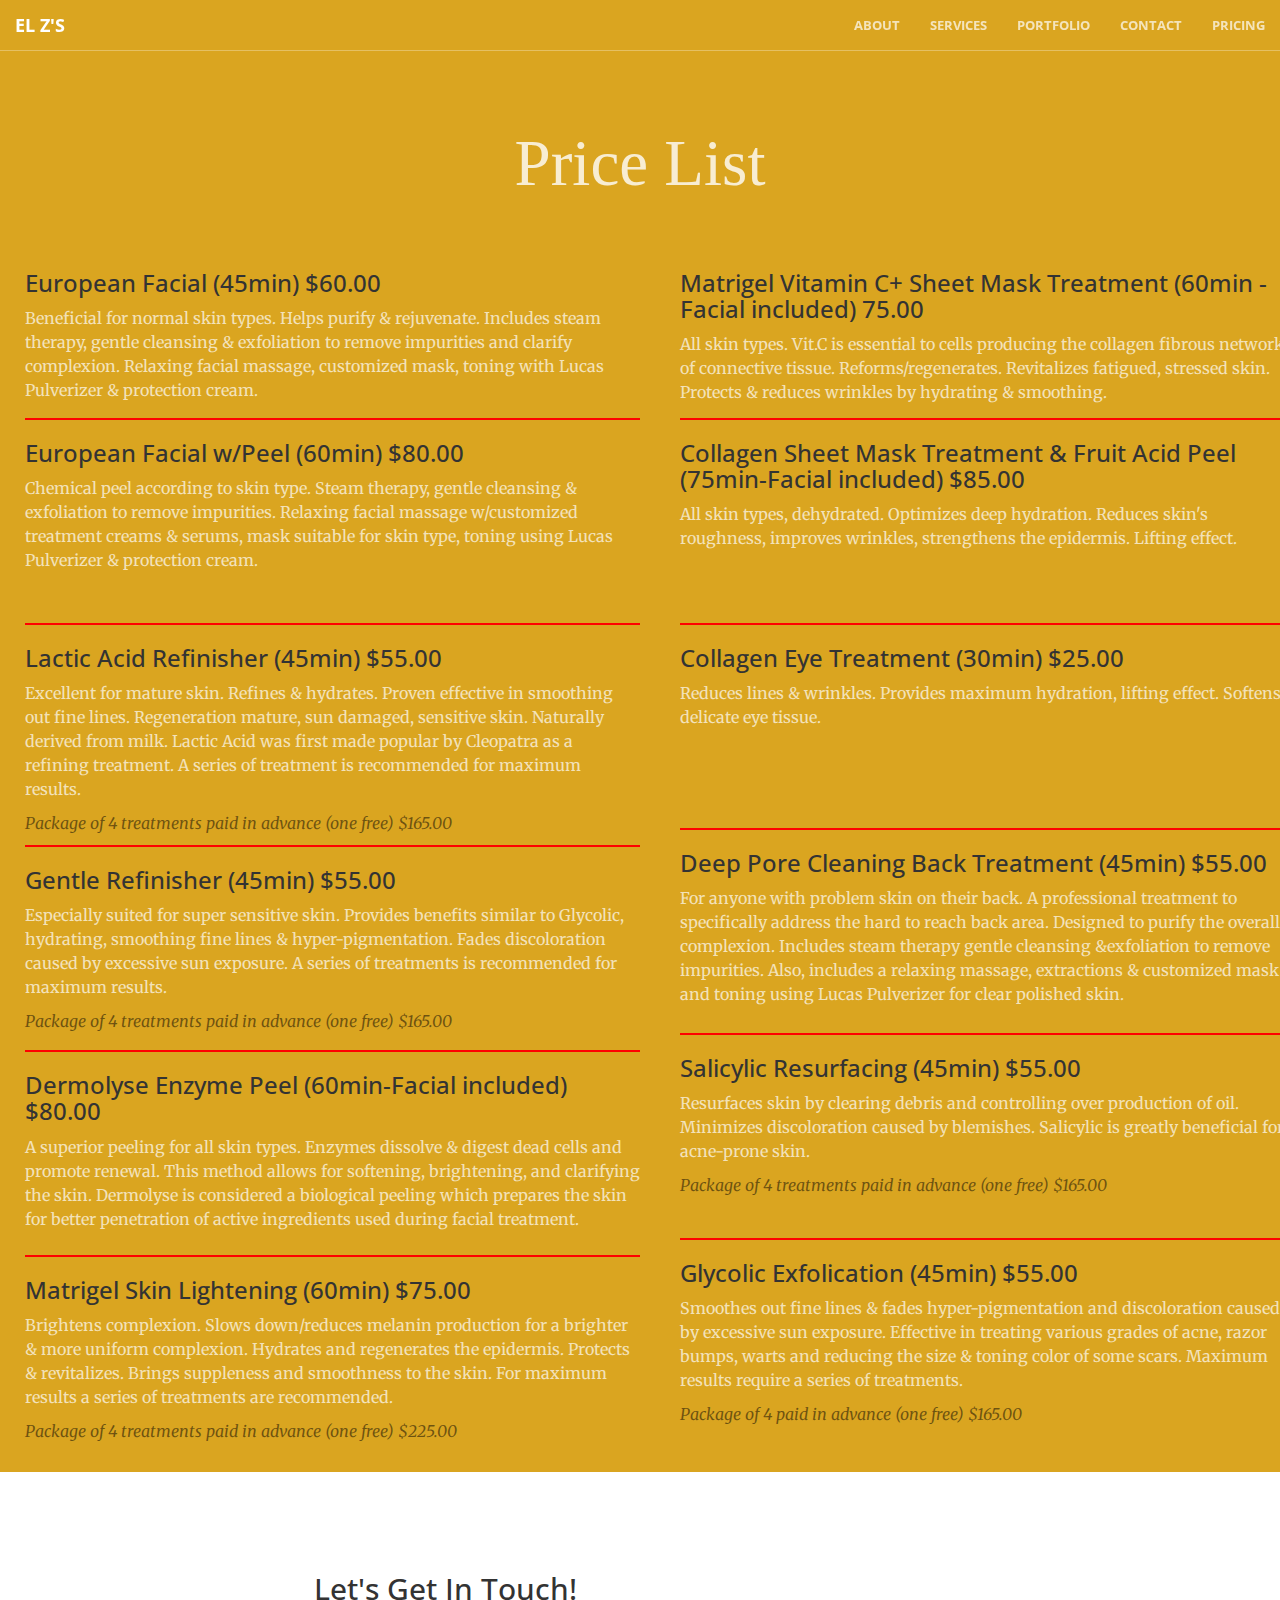
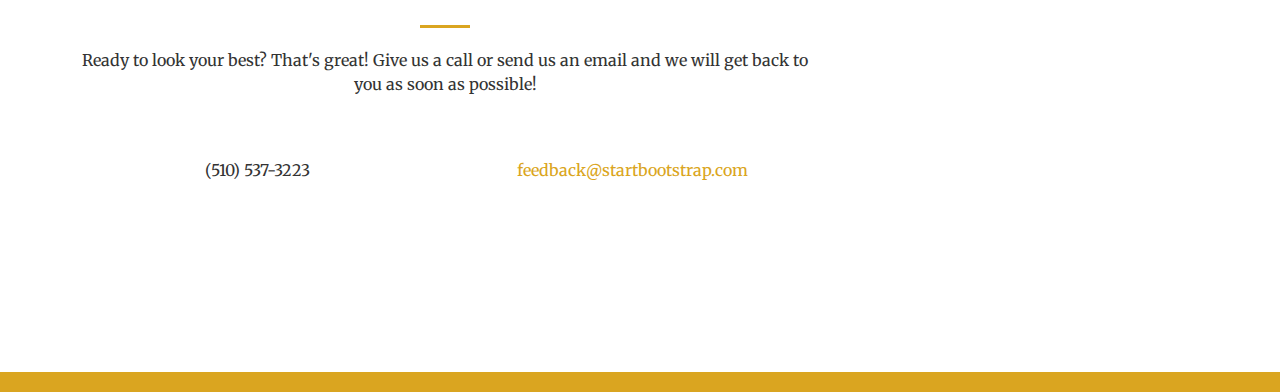
<file: pricing.html>
<html lang="en">
<head>
<meta charset="utf-8">
    <meta http-equiv="X-UA-Compatible" content="IE=edge">
    <meta name="viewport" content="width=device-width, initial-scale=1">
    <meta name="description" content="">
    <meta name="author" content="">

    <title>Pricing</title>

    <!-- Bootstrap Core CSS -->
    <link rel="stylesheet" href="css/bootstrap.min.css" type="text/css">

    <!-- Custom Fonts -->
    <link href='http://fonts.googleapis.com/css?family=Open+Sans:300italic,400italic,600italic,700italic,800italic,400,300,600,700,800' rel='stylesheet' type='text/css'>
    <link href='http://fonts.googleapis.com/css?family=Merriweather:400,300,300italic,400italic,700,700italic,900,900italic' rel='stylesheet' type='text/css'>
    <link rel="stylesheet" href="font-awesome/css/font-awesome.min.css" type="text/css">

    <!-- Plugin CSS -->
    <link rel="stylesheet" href="css/animate.min.css" type="text/css">

    <!-- Custom CSS -->
    <link rel="stylesheet" href="css/creative.css" type="text/css">
    
    <style type="text/css">
        #page-top {
            background-color: #DAA520;
        }
        #contact {
            background-color:white;
        }
        .main {
            margin-top:10%;
            position:relative;
        }
        .main li {
            min-height:185px;
            border-bottom:2px solid red;
        }
        .main p {
              margin-bottom: 10px;
        }
        .main i {
            color:rgba(0,0,0,.5);
        }
        .main li:first-child {
             min-height:150px;
        }
        .main h1 {
            font-family:cursive;
            margin:0 0 50px;
            color:rgba(255,255,255,.8);
        }
        li:last-child {
            border-bottom:0px;
        }
    </style>
    
</head>
<body id="page-top">

    <nav id="mainNav" class="navbar navbar-default navbar-fixed-top">
        <div class="container-fluid">
            <!-- Brand and toggle get grouped for better mobile display -->
            <div class="navbar-header">
                <button type="button" class="navbar-toggle collapsed" data-toggle="collapse" data-target="#bs-example-navbar-collapse-1">
                    <span class="sr-only">Toggle navigation</span>
                    <span class="icon-bar"></span>
                    <span class="icon-bar"></span>
                    <span class="icon-bar"></span>
                </button>
                <a class="navbar-brand page-scroll" href="#page-top">EL Z's</a>
            </div>

            <!-- Collect the nav links, forms, and other content for toggling -->
            <div class="collapse navbar-collapse" id="bs-example-navbar-collapse-1">
                <ul class="nav navbar-nav navbar-right">
                    <li>
                        <a class="page-scroll" href="#about">About</a>
                    </li>
                    <li>
                        <a class="page-scroll" href="#services">Services</a>
                    </li>
                    <li>
                        <a class="page-scroll" href="#portfolio">Portfolio</a>
                    </li>
                    <li>
                        <a class="page-scroll" href="#contact">Contact</a>
                    </li>
                    <li>
                        <a class="page-scroll" href="pricing.html">Pricing</a>
                    </li>
                </ul>
            </div>
            <!-- /.navbar-collapse -->
        </div>
        <!-- /.container-fluid -->
    </nav>
    <div class="main">
        <div class="row no-gutter">
            <div class="col-sm-12 text-center">
                <h1>Price List</h1>
            </div>
            <div class="col-sm-6">
                <ul>
                    <li><h3>European Facial (45min) $60.00</h3>
                    <p class="text-faded">Beneficial for normal skin types. Helps purify & rejuvenate. Includes  steam therapy, gentle cleansing & exfoliation to remove impurities and clarify complexion. Relaxing facial massage, customized mask, toning with Lucas Pulverizer & protection cream.</p>
                    </li>
                    <li><h3>European Facial w/Peel (60min) $80.00</h3>
                    <p class="text-faded">Chemical peel according to skin type. Steam therapy, gentle cleansing & exfoliation to remove impurities. Relaxing facial massage w/customized treatment creams & serums, mask suitable for skin type, toning using Lucas Pulverizer & protection cream.</p>
                    </li>
                    <li><h3>Lactic Acid Refinisher (45min) $55.00</h3>
                    <p class="text-faded">Excellent for mature skin. Refines & hydrates. Proven effective in smoothing out fine lines. Regeneration mature, sun damaged, sensitive skin. Naturally derived from milk. Lactic Acid was first made popular by Cleopatra as a refining treatment. A series of treatment is recommended for maximum results.</p>
                    <p><i>Package of 4 treatments paid in advance (one free) $165.00</i></p>
                    </li>
                    <li><h3>Gentle Refinisher (45min) $55.00</h3>
                    <p class="text-faded">Especially suited for super sensitive skin. Provides benefits similar to Glycolic, hydrating, smoothing fine lines & hyper-pigmentation. Fades discoloration caused by excessive sun exposure. A series of treatments is recommended for maximum results.</p>
                    <p><i>Package of 4 treatments paid in advance (one free) $165.00</i></p>
                    </li>
                    <li><h3>Dermolyse Enzyme Peel (60min-Facial included) $80.00</h3>
                    <p class="text-faded">A superior peeling for all skin types. Enzymes dissolve & digest dead cells and promote renewal. This method allows for softening, brightening, and clarifying the skin. Dermolyse is considered a biological peeling which prepares the skin for better penetration of active ingredients used during facial treatment.</p>   
                    </li>
                    <li class="borderless"><h3>Matrigel Skin Lightening (60min) $75.00</h3>
                    <p class="text-faded">Brightens complexion. Slows down/reduces melanin production for a brighter & more uniform complexion. Hydrates and regenerates the epidermis. Protects & revitalizes. Brings suppleness and smoothness to the skin. For maximum results a series of treatments are recommended.</p>   
                    <p><i>Package of 4 treatments paid in advance (one free) $225.00</i></p>
                    </li>
                </ul>
            </div>
            <div class="col-sm-6">
                <ul>
                    <li><h3>Matrigel Vitamin C+ Sheet Mask Treatment  (60min -Facial included) 75.00</h3>
                    <p class="text-faded">All skin types. Vit.C is essential to cells producing the collagen fibrous network of connective tissue. Reforms/regenerates. Revitalizes fatigued, stressed skin. Protects & reduces wrinkles by hydrating & smoothing.</p>   
                    </li>
                    <li><h3>Collagen Sheet Mask Treatment & Fruit Acid Peel (75min-Facial included) $85.00</h3>
                    <p class="text-faded">All skin types, dehydrated. Optimizes deep hydration. Reduces skin's roughness, improves wrinkles, strengthens the epidermis. Lifting effect.</p>   
                    </li>
                    <li><h3>Collagen Eye Treatment (30min) $25.00</h3>
                    <p class="text-faded">Reduces lines & wrinkles. Provides maximum hydration, lifting effect. Softens delicate eye tissue.</p>   
                    </li>
                    <li><h3>Deep Pore Cleaning Back Treatment (45min) $55.00</h3>
                    <p class="text-faded">For anyone with problem skin on their back. A professional treatment to specifically address the hard to reach back area. Designed to purify the overall complexion. Includes steam therapy gentle cleansing &exfoliation to remove impurities. Also, includes a relaxing massage, extractions & customized mask and toning using Lucas Pulverizer for clear polished skin.</p>   
                    </li>
                    <li><h3>Salicylic Resurfacing (45min) $55.00</h3>
                    <p class="text-faded">Resurfaces skin by clearing debris and controlling over production of oil. Minimizes discoloration caused by blemishes. Salicylic is greatly beneficial for acne-prone skin.</p>   
                    <p><i>Package of 4 treatments paid in advance (one free) $165.00</i></p>
                    </li>
                    <li class="borderless"><h3>Glycolic Exfolication (45min) $55.00</h3>
                    <p class="text-faded">Smoothes out fine lines & fades hyper-pigmentation and discoloration caused by excessive sun exposure. Effective in treating various grades of acne, razor bumps, warts and reducing the size & toning color of some scars. Maximum results require a series of treatments.</p>   
                    <p><i>Package of 4 paid in advance (one free) $165.00</i></p>
                    </li>
                </ul>    
            </div>
        </div>
    </div>
    <section data-cloud9-id="814" id="contact">
        <div data-cloud9-id="815" class="container">
            <div data-cloud9-id="767" class="row">
                <div data-cloud9-id="663" class="col-lg-8 text-center">
                    <h2 data-cloud9-id="845" class="section-heading">Let's Get In Touch!</h2>
                    <hr data-cloud9-id="846" class="primary">
                    <p data-cloud9-id="847">Ready to look your best? That's great! Give us a call or send us an email and we will get back to you as soon as possible!</p>
                    <div data-cloud9-id="819" class="col-lg-6 text-center">
                        <i data-cloud9-id="848" class="fa fa-phone fa-3x wow bounceIn" style="visibility: visible; animation-name: bounceIn; -webkit-animation-name: bounceIn;"></i>
                        <p data-cloud9-id="889">(510) 537-3223</p>
                    </div>
                    <div data-cloud9-id="771" class="col-lg-6 text-center">
                        <i data-cloud9-id="850" class="fa fa-envelope-o fa-3x wow bounceIn" data-wow-delay=".1s" style="visibility: visible; animation-delay: 0.1s; -webkit-animation-delay: 0.1s; animation-name: bounceIn; -webkit-animation-name: bounceIn;"></i>
                        <p data-cloud9-id="851"><a data-cloud9-id="852" href="mailto:your-email@your-domain.com">feedback@startbootstrap.com</a></p>
                    </div>
                </div>
                <div data-cloud9-id="853" class="col-lg-4 text-center">
<iframe data-cloud9-id="854" src="https://www.google.com/maps/embed?pb=!1m18!1m12!1m3!1d6315.072534807493!2d-122.063702!3d37.68360299999999!2m3!1f0!2f0!3f0!3m2!1i1024!2i768!4f13.1!3m3!1m2!1s0x808f93c90ab73901%3A0x3b50d1fdf74172f!2sEl+Z's+Faces!5e0!3m2!1sen!2sus!4v1434698527133" width="400" height="300" frameborder="0" style="border:0"></iframe>                </div>
            </div>
        </div>
    </section>
<!-- jQuery -->
    <script src="js/jquery.js"></script>

    <!-- Bootstrap Core JavaScript -->
    <script src="js/bootstrap.min.js"></script>

    <!-- Plugin JavaScript -->
    <script src="js/jquery.easing.min.js"></script>
    <script src="js/jquery.fittext.js"></script>
    <script src="js/wow.min.js"></script>

    <!-- Custom Theme JavaScript -->
    <script src="js/creative.js"></script>
    <smaller><a href='http://www.freepik.com/free-vector/swirl-vector-graphic-set_716060.htm'>Designed by Freepik</a></smaller>
</body>
</html>
</file>
<file: css/creative.css>
/*!
 * Start Bootstrap - Creative Bootstrap Theme (http://startbootstrap.com)
 * Code licensed under the Apache License v2.0.
 * For details, see http://www.apache.org/licenses/LICENSE-2.0.
 */

html,
body {
    width: 100%;
    height: 100%;
}

body {
    font-family: Merriweather,'Helvetica Neue',Arial,sans-serif;
}

hr {
    max-width: 50px;
    border-color: #DAA520;
    border-width: 3px;
}

hr.light {
    border-color: #fff;
}

a {
    color: #DAA520;
    -webkit-transition: all .35s;
    -moz-transition: all .35s;
    transition: all .35s;
}

a:hover,
a:focus {
    color: #00567F;
}

h1,
h2,
h3,
h4,
h5,
h6 {
    font-family: 'Open Sans','Helvetica Neue',Arial,sans-serif;
}

p {
    margin-bottom: 20px;
    font-size: 16px;
    line-height: 1.5;
}

li {
    
    list-style:none;
}

.bg-primary {
    background-color: #DAA520;
}

.bg-dark {
    color: #fff;
    background-color: #222;
}

.text-faded {
    color: rgba(255,255,255,.7);
}

.text-grey {
    color: rgba(155,155,155,.7) !important;
}

section {
    padding: 100px 0;
}

aside {
    padding: 50px 0;
    background-color:#DAA520;
}

.service-box ul, .service-box p {
    padding-left:0;
    font-family:cursive;
}

.service-box h3{
      min-height: 75px;
}
.no-padding {
    padding: 0;
}

.three-hundred-tall {
    height:300px;
}

.vertical-align-middle {
    vertical-align:middle;
}
.navbar-default {
    border-color: rgba(34,34,34,.05);
    font-family: 'Open Sans','Helvetica Neue',Arial,sans-serif;
    background-color: #fff;
    -webkit-transition: all .35s;
    -moz-transition: all .35s;
    transition: all .35s;
}

.navbar-default .navbar-header .navbar-brand {
    text-transform: uppercase;
    font-family: 'Open Sans','Helvetica Neue',Arial,sans-serif;
    font-weight: 700;
    color: #DAA520;
}

.navbar-default .navbar-header .navbar-brand:hover,
.navbar-default .navbar-header .navbar-brand:focus {
    color: #00567F;
}

.navbar-default .nav > li>a,
.navbar-default .nav>li>a:focus {
    text-transform: uppercase;
    font-size: 13px;
    font-weight: 700;
    color: #222;
}

.navbar-default .nav > li>a:hover,
.navbar-default .nav>li>a:focus:hover {
    color: #DAA520;
}

.navbar-default .nav > li.active>a,
.navbar-default .nav>li.active>a:focus {
    color: #DAA520!important;
    background-color: transparent;
}

.navbar-default .nav > li.active>a:hover,
.navbar-default .nav>li.active>a:focus:hover {
    background-color: transparent;
}

@media(min-width:768px) {
    .navbar-default {
        border-color: rgba(255,255,255,.3);
        background-color: transparent;
    }

    .navbar-default .navbar-header .navbar-brand {
        color: rgba(255,255,255,.7);
    }

    .navbar-default .navbar-header .navbar-brand:hover,
    .navbar-default .navbar-header .navbar-brand:focus {
        color: #fff;
    }

    .navbar-default .nav > li>a,
    .navbar-default .nav>li>a:focus {
        color: rgba(255,255,255,.7);
    }

    .navbar-default .nav > li>a:hover,
    .navbar-default .nav>li>a:focus:hover {
        color: #fff;
    }

    .navbar-default.affix {
        border-color: rgba(34,34,34,.05);
        background-color: #fff;
    }

    .navbar-default.affix .navbar-header .navbar-brand {
        font-size: 14px;
        color: #DAA520;
    }

    .navbar-default.affix .navbar-header .navbar-brand:hover,
    .navbar-default.affix .navbar-header .navbar-brand:focus {
        color: #00567F;
    }

    .navbar-default.affix .nav > li>a,
    .navbar-default.affix .nav>li>a:focus {
        color: #222;
    }

    .navbar-default.affix .nav > li>a:hover,
    .navbar-default.affix .nav>li>a:focus:hover {
        color: #DAA520;
    }
}

header {
    position: relative;
    width: 100%;
    min-height: auto;
    text-align: center;
    color: #fff;
    background-image: url(../img/Face.jpg);
    background-position: center;
    -webkit-background-size: cover;
    -moz-background-size: cover;
    background-size: cover;
    -o-background-size: cover;
}

header .header-content {
    position: relative;
    width: 100%;
    padding: 100px 15px;
    text-align: center;
}

header .header-content .header-content-inner h1 {
    margin-top: 0;
    margin-bottom: 0;
    text-transform: uppercase;
    font-weight: 700;
}

header .header-content .header-content-inner hr {
    margin: 30px auto;
}

header .header-content .header-content-inner p {
    margin-bottom: 50px;
    font-size: 16px;
    font-weight: 300;
    color: rgba(255,255,255,.7);
}

@media(min-width:768px) {
    header {
        min-height: 100%;
    }

    header .header-content {
        position: absolute;
        top: 50%;
        padding: 0 50px;
        -webkit-transform: translateY(-50%);
        -ms-transform: translateY(-50%);
        transform: translateY(-50%);
    }

    header .header-content .header-content-inner {
        margin-right: auto;
        margin-left: auto;
        max-width: 1000px;
    }

    header .header-content .header-content-inner p {
        margin-right: auto;
        margin-left: auto;
        max-width: 80%;
        font-size: 18px;
    }
}

.section-heading {
    margin-top: 0;
}

.service-box {
    margin: 50px auto 0;
    max-width: 400px;
}

@media(min-width:992px) {
    .service-box {
        margin: 20px auto 0;
    }
}

.service-box p {
    margin-bottom: 0;
}

.portfolio-box {
    display: block;
    position: relative;
    margin: 0 auto;
    max-width: 650px;
}

.portfolio-box .portfolio-box-caption {
    display: block;
    position: absolute;
    bottom: 0;
    width: 100%;
    height: 100%;
    text-align: center;
    color: #fff;
    opacity: 0;
    background: rgba(0,86,127,.9);
    -webkit-transition: all .35s;
    -moz-transition: all .35s;
    transition: all .35s;
}

.portfolio-box .portfolio-box-caption .portfolio-box-caption-content {
    position: absolute;
    top: 50%;
    width: 100%;
    text-align: center;
    transform: translateY(-50%);
}

.portfolio-box .portfolio-box-caption .portfolio-box-caption-content .project-category,
.portfolio-box .portfolio-box-caption .portfolio-box-caption-content .project-name {
    padding: 0 15px;
    font-family: 'Open Sans','Helvetica Neue',Arial,sans-serif;
}

.portfolio-box .portfolio-box-caption .portfolio-box-caption-content .project-category {
    text-transform: uppercase;
    font-size: 14px;
    font-weight: 600;
}

.portfolio-box .portfolio-box-caption .portfolio-box-caption-content .project-name {
    font-size: 18px;
}

.portfolio-box:hover .portfolio-box-caption {
    opacity: 1;
}

@media(min-width:768px) {
    .portfolio-box .portfolio-box-caption .portfolio-box-caption-content .project-category {
        font-size: 16px;
    }

    .portfolio-box .portfolio-box-caption .portfolio-box-caption-content .project-name {
        font-size: 22px;
    }
}

.call-to-action h2 {
    margin: 0 auto 20px;
}

.text-primary {
    color: #DAA520;
}

.no-gutter > [class*=col-] {
    padding-right: 0;
    padding-left: 0;
}

.btn-default {
    border-color: #fff;
    color: #222;
    background-color: #fff;
    -webkit-transition: all .35s;
    -moz-transition: all .35s;
    transition: all .35s;
}

.btn-default:hover,
.btn-default:focus,
.btn-default.focus,
.btn-default:active,
.btn-default.active,
.open > .dropdown-toggle.btn-default {
    border-color: #ededed;
    color: #222;
    background-color: #f2f2f2;
}

.btn-default:active,
.btn-default.active,
.open > .dropdown-toggle.btn-default {
    background-image: none;
}

.btn-default.disabled,
.btn-default[disabled],
fieldset[disabled] .btn-default,
.btn-default.disabled:hover,
.btn-default[disabled]:hover,
fieldset[disabled] .btn-default:hover,
.btn-default.disabled:focus,
.btn-default[disabled]:focus,
fieldset[disabled] .btn-default:focus,
.btn-default.disabled.focus,
.btn-default[disabled].focus,
fieldset[disabled] .btn-default.focus,
.btn-default.disabled:active,
.btn-default[disabled]:active,
fieldset[disabled] .btn-default:active,
.btn-default.disabled.active,
.btn-default[disabled].active,
fieldset[disabled] .btn-default.active {
    border-color: #fff;
    background-color: #fff;
}

.btn-default .badge {
    color: #fff;
    background-color: #222;
}

.btn-primary {
    border-color: #DAA520;
    color: #fff;
    background-color: #DAA520;
    -webkit-transition: all .35s;
    -moz-transition: all .35s;
    transition: all .35s;
}

.btn-primary:hover,
.btn-primary:focus,
.btn-primary.focus,
.btn-primary:active,
.btn-primary.active,
.open > .dropdown-toggle.btn-primary {
    border-color: #ed431f;
    color: #fff;
    background-color: #00567F;
}

.btn-primary:active,
.btn-primary.active,
.open > .dropdown-toggle.btn-primary {
    background-image: none;
}

.btn-primary.disabled,
.btn-primary[disabled],
fieldset[disabled] .btn-primary,
.btn-primary.disabled:hover,
.btn-primary[disabled]:hover,
fieldset[disabled] .btn-primary:hover,
.btn-primary.disabled:focus,
.btn-primary[disabled]:focus,
fieldset[disabled] .btn-primary:focus,
.btn-primary.disabled.focus,
.btn-primary[disabled].focus,
fieldset[disabled] .btn-primary.focus,
.btn-primary.disabled:active,
.btn-primary[disabled]:active,
fieldset[disabled] .btn-primary:active,
.btn-primary.disabled.active,
.btn-primary[disabled].active,
fieldset[disabled] .btn-primary.active {
    border-color: #DAA520;
    background-color: #DAA520;
}

.btn-primary .badge {
    color: #DAA520;
    background-color: #fff;
}

.btn {
    border: 0;
    border-radius: 300px;
    text-transform: uppercase;
    font-family: 'Open Sans','Helvetica Neue',Arial,sans-serif;
    font-weight: 700;
}

.btn-xl {
    padding: 15px 30px;
}

::-moz-selection {
    text-shadow: none;
    color: #fff;
    background: #222;
}

::selection {
    text-shadow: none;
    color: #fff;
    background: #222;
}

img::selection {
    color: #fff;
    background: 0 0;
}

img::-moz-selection {
    color: #fff;
    background: 0 0;
}

body {
    webkit-tap-highlight-color: #222;
}
</file>
